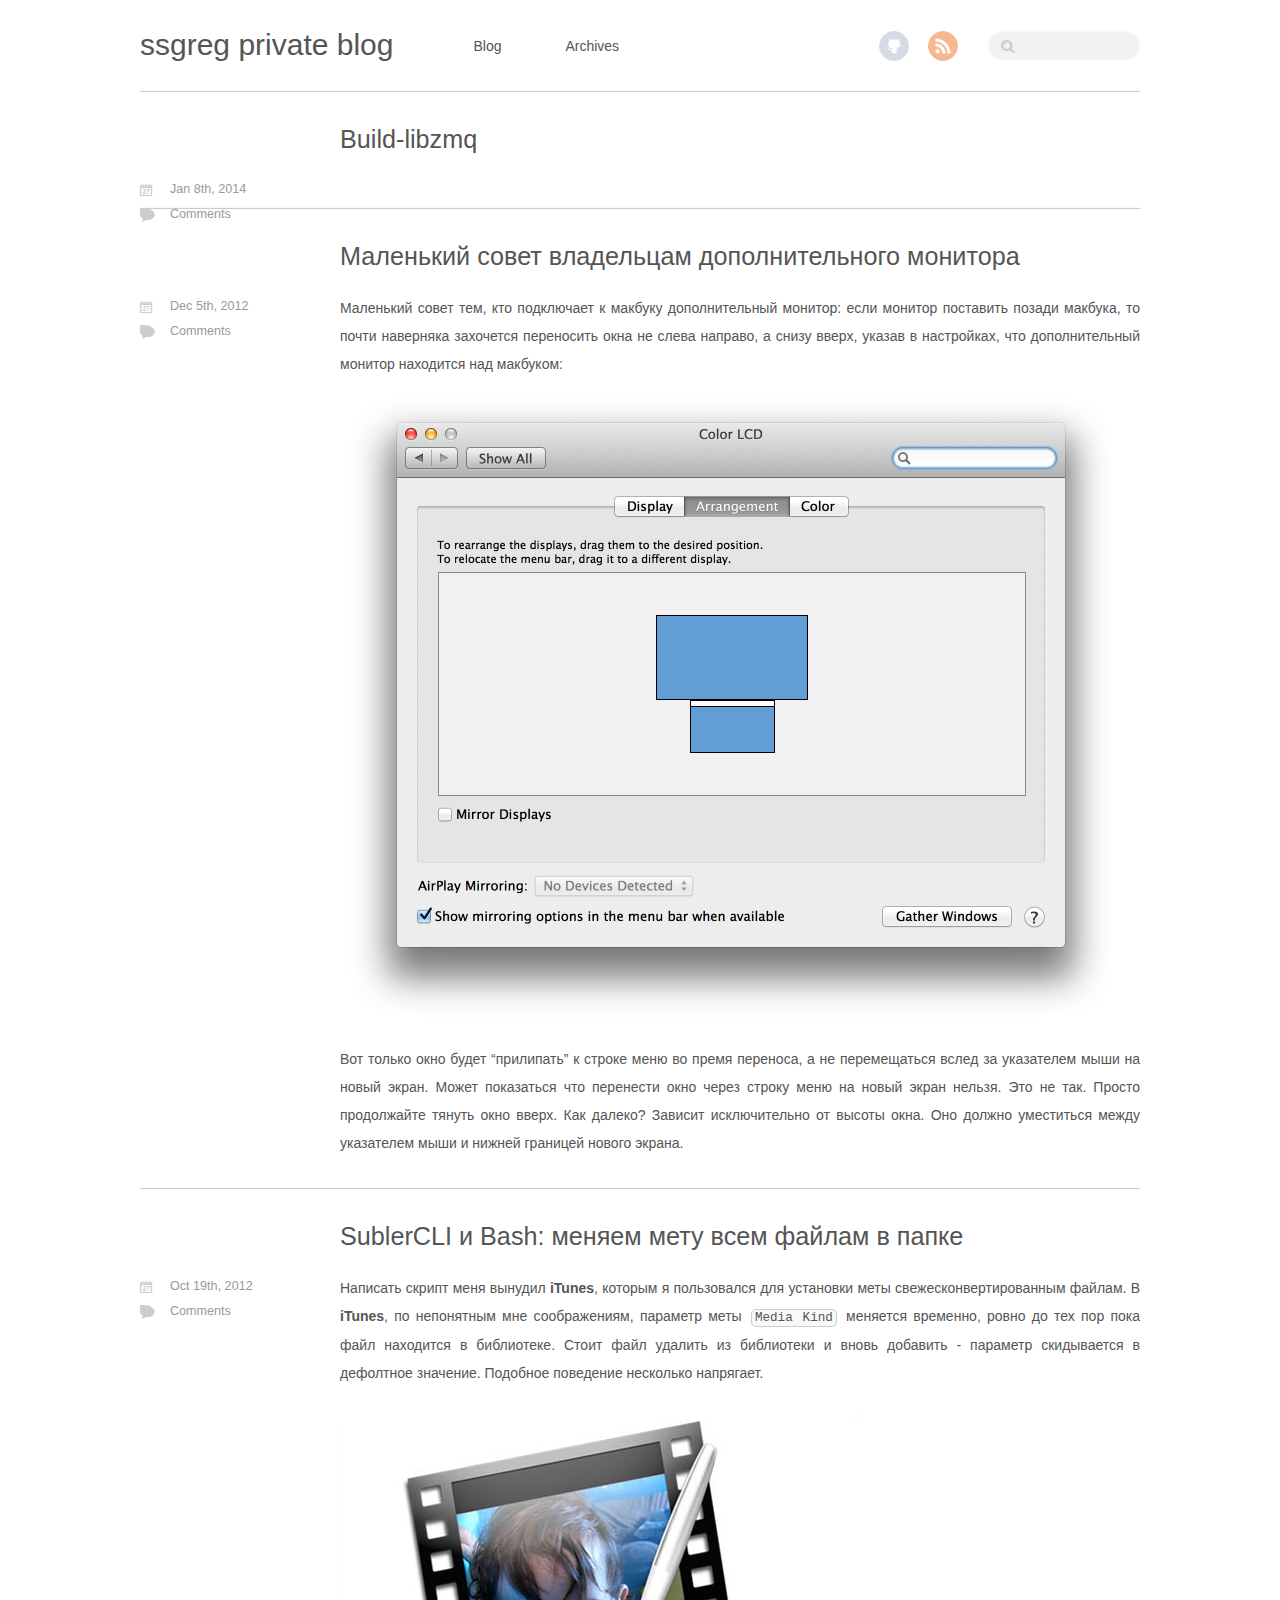
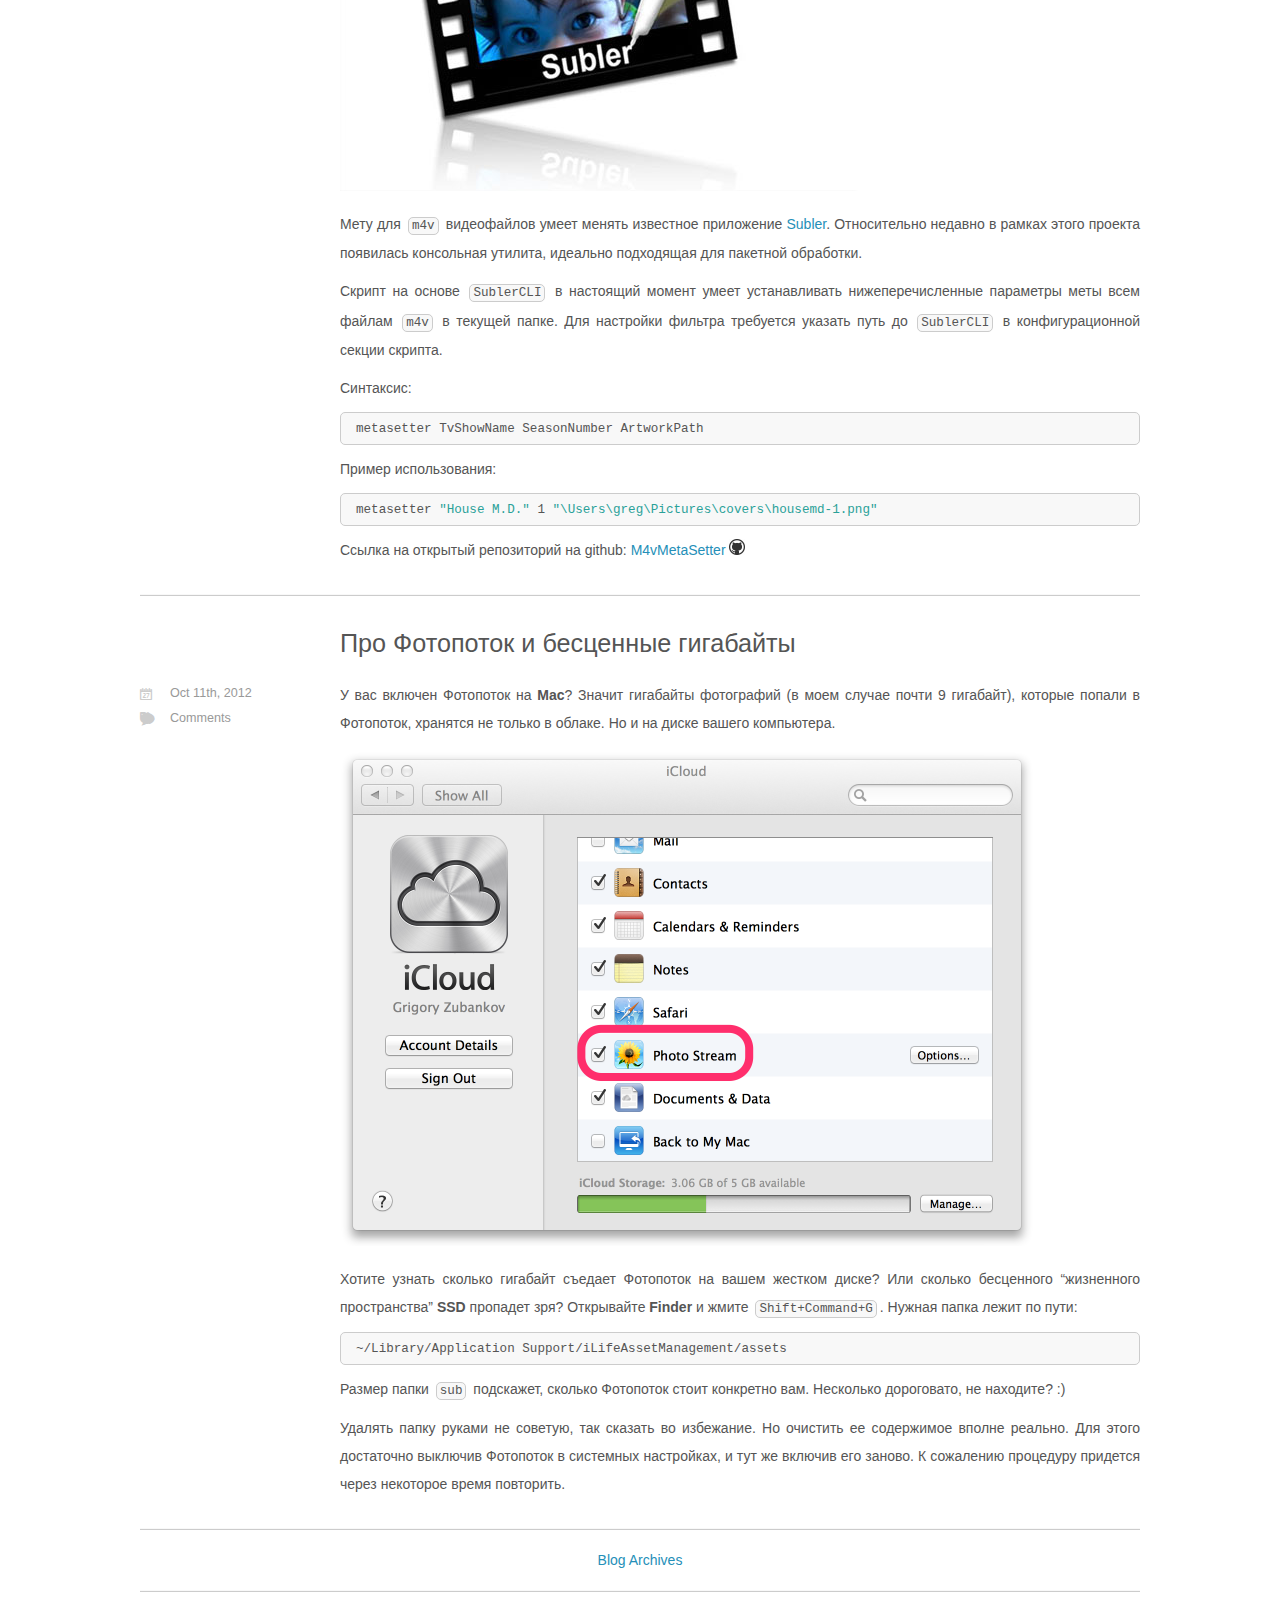
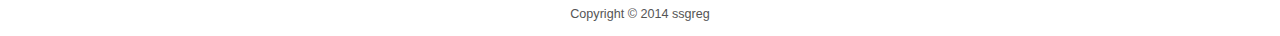
<file: index.html>
<!DOCTYPE HTML>
<html>
<head>
	<meta charset="utf-8">
	<title>ssgreg private blog</title>
	<meta name="author" content="ssgreg">

	
	<meta name="description" content=" Jan 8th, 2014 Comments ">
	
	<meta name="viewport" content="width=device-width, initial-scale=1, maximum-scale=1">

	<link href="/atom.xml" rel="alternate" title="ssgreg private blog" type="application/atom+xml">
	<link rel="canonical" href="">
	<link href="/favicon.png" rel="shortcut icon">
	<link href="/stylesheets/screen.css" media="screen, projection" rel="stylesheet" type="text/css">
	<!--[if lt IE 9]><script src="//html5shiv.googlecode.com/svn/trunk/html5.js"></script><![endif]-->
	<script src="//ajax.googleapis.com/ajax/libs/jquery/1.7.2/jquery.min.js"></script>
	
</head>

<body>
	<header id="header" class="inner"><h1><a href="/">ssgreg private blog</a></h1>
<nav id="main-nav"><ul class="main">
	<li><a href="/">Blog</a></li>
	<li><a href="/blog/archives">Archives</a></li>
</ul>
</nav>
<nav id="mobile-nav">
	<div class="alignleft menu">
		<a class="button">Menu</a>
		<div class="container"><ul class="main">
	<li><a href="/">Blog</a></li>
	<li><a href="/blog/archives">Archives</a></li>
</ul>
</div>
	</div>
	<div class="alignright search">
		<a class="button"></a>
		<div class="container">
			<form action="http://google.com/search" method="get">
				<input type="text" name="q" results="0">
				<input type="hidden" name="q" value="site:ssgreg.com">
			</form>
		</div>
	</div>
</nav>
<nav id="sub-nav" class="alignright">
	<div class="social">
		
		
		
		
		<a class="github" href="https://github.com/ssgreg" title="GitHub">GitHub</a>
		
		
		
		
		
		<a class="rss" href="/atom.xml" title="RSS">RSS</a>
		
	</div>
	<form class="search" action="http://google.com/search" method="get">
		<input class="alignright" type="text" name="q" results="0">
		<input type="hidden" name="q" value="site:ssgreg.com">
	</form>
</nav>

</header>
	
		
	
	<div id="content" class="inner">


    <article class="post">
	<h1 class="title"><a href="/blog/2014/01/08/build-libzmq/">Build-libzmq</a></h1>
	<div class="entry-content">
		

		
		
	</div>


<div class="meta">
	<div class="date">








  


<time datetime="2014-01-08T22:02:00+04:00" pubdate data-updated="true">Jan 8<span>th</span>, 2014</time></div>
	<div class="tags">

</div>
	
		<span class="comments"><a href="/blog/2014/01/08/build-libzmq//index.html#disqus_thread">Comments</a></span>
	
</div></article>


    <article class="post">
	<h1 class="title"><a href="/blog/2012/12/05/secondary-monitor-above-macbook-and-window-moving/">Маленький совет владельцам дополнительного монитора</a></h1>
	<div class="entry-content">
		<p>Маленький совет тем, кто подключает к макбуку дополнительный монитор: если  монитор поставить позади макбука, то почти наверняка захочется переносить окна не слева направо, а снизу вверх, указав в настройках, что дополнительный монитор находится над макбуком:</p>

<p><img src="/images/blog/display-arrangement-property.png" width="782" height="638"></p>

<p>Вот только окно будет &#8220;прилипать&#8221; к строке меню во премя переноса, а не перемещаться вслед за указателем мыши на новый экран. Может показаться что перенести окно через строку меню на новый экран нельзя. Это не так. Просто продолжайте тянуть окно вверх. Как далеко? Зависит исключительно от высоты окна. Оно должно уместиться между указателем мыши и нижней границей нового экрана.</p>

		
		
	</div>


<div class="meta">
	<div class="date">








  


<time datetime="2012-12-05T16:03:00+04:00" pubdate data-updated="true">Dec 5<span>th</span>, 2012</time></div>
	<div class="tags">

</div>
	
		<span class="comments"><a href="/blog/2012/12/05/secondary-monitor-above-macbook-and-window-moving//index.html#disqus_thread">Comments</a></span>
	
</div></article>


    <article class="post">
	<h1 class="title"><a href="/blog/2012/10/19/sublercli-i-bash-mieniaiem-mietu-vsiem-failam-v-papkie/">SublerCLI и Bash: меняем мету всем файлам в папке</a></h1>
	<div class="entry-content">
		<p>Написать скрипт меня вынудил <strong>iTunes</strong>, которым я пользовался для установки меты свежесконвертированным файлам. В <strong>iTunes</strong>, по непонятным мне соображениям, параметр меты <code>Media Kind</code> меняется временно, ровно до тех пор пока файл находится в библиотеке. Стоит файл удалить из библиотеки и вновь добавить - параметр скидывается в дефолтное значение. Подобное поведение несколько напрягает.</p>

<p><img src="/images/blog/subler-logo.jpg" width="543"></p>

<p>Мету для <code>m4v</code> видеофайлов умеет менять известное приложение <a href="http://code.google.com/p/subler/">Subler</a>. Относительно недавно в рамках этого проекта появилась конcольная утилита, идеально подходящая для пакетной обработки.</p>

<p>Скрипт на основе <code>SublerCLI</code> в настоящий момент умеет устанавливать нижеперечисленные параметры меты всем файлам <code>m4v</code> в текущей папке. Для настройки фильтра требуется указать путь до <code>SublerCLI</code> в конфигурационной секции скрипта.</p>

<p>Синтаксис:</p>

<figure class='code'> <div class="highlight"><table><tr><td class="gutter"</td><td class='code'><pre><code class='bash'><span class='line'>metasetter TvShowName SeasonNumber ArtworkPath
</span></code></pre></td></tr></table></div></figure>


<p>Пример использования:</p>

<figure class='code'> <div class="highlight"><table><tr><td class="gutter"</td><td class='code'><pre><code class='bash'><span class='line'>metasetter <span class="s2">&quot;House M.D.&quot;</span> 1 <span class="s2">&quot;\Users\greg\Pictures\covers\housemd-1.png&quot;</span>
</span></code></pre></td></tr></table></div></figure>


<p>Ссылка на открытый репозиторий на github: <a href="https://github.com/ssgreg/M4vMetaSetter">M4vMetaSetter</a> <img src="/images/blog/github-cat.png" width="16" height="16"></p>

		
		
	</div>


<div class="meta">
	<div class="date">








  


<time datetime="2012-10-19T10:24:00+04:00" pubdate data-updated="true">Oct 19<span>th</span>, 2012</time></div>
	<div class="tags">

</div>
	
		<span class="comments"><a href="/blog/2012/10/19/sublercli-i-bash-mieniaiem-mietu-vsiem-failam-v-papkie//index.html#disqus_thread">Comments</a></span>
	
</div></article>


    <article class="post">
	<h1 class="title"><a href="/blog/2012/10/11/pro-fotopotok-i-biestsiennyie-ghighibaity/">Про Фотопоток и бесценные гигабайты</a></h1>
	<div class="entry-content">
		<p>У вас включен Фотопоток на <strong>Mac</strong>? Значит гигабайты фотографий (в моем случае почти 9 гигабайт), которые попали в Фотопоток, хранятся не только в облаке. Но и на диске вашего компьютера.</p>

<p><img src="/images/blog/icloud-photostream-property.png" width="695" height="499"></p>

<p>Хотите узнать сколько гигабайт съедает Фотопоток на вашем жестком диске? Или сколько бесценного &#8220;жизненного пространства&#8221; <strong>SSD</strong> пропадет зря? Открывайте <strong>Finder</strong> и жмите <code>Shift+Command+G</code>.
Нужная папка лежит по пути:</p>

<figure class='code'> <div class="highlight"><table><tr><td class="gutter"</td><td class='code'><pre><code class='bash'><span class='line'>~/Library/Application Support/iLifeAssetManagement/assets
</span></code></pre></td></tr></table></div></figure>


<p>Размер папки <code>sub</code> подскажет, сколько Фотопоток стоит конкретно вам. Несколько дороговато, не находите? :)</p>

<p>Удалять папку руками не советую, так сказать во избежание. Но очистить ее содержимое вполне реально. Для этого достаточно выключив Фотопоток в системных настройках, и тут же включив его заново. К сожалению процедуру придется через некоторое время повторить.</p>

		
		
	</div>


<div class="meta">
	<div class="date">








  


<time datetime="2012-10-11T13:19:00+04:00" pubdate data-updated="true">Oct 11<span>th</span>, 2012</time></div>
	<div class="tags">

</div>
	
		<span class="comments"><a href="/blog/2012/10/11/pro-fotopotok-i-biestsiennyie-ghighibaity//index.html#disqus_thread">Comments</a></span>
	
</div></article>

<nav id="pagenavi">
    
    
    <div class="center"><a href="/blog/archives">Blog Archives</a></div>
</nav></div>
	<footer id="footer" class="inner">Copyright &copy; 2014

    ssgreg

</footer>
	<script src="/javascripts/slash.js"></script>
<script src="/javascripts/jquery.fancybox.pack.js"></script>
<script type="text/javascript">
(function($){
	$('.fancybox').fancybox();
})(jQuery);
</script> <!-- Delete or comment this line to disable Fancybox -->


<script type="text/javascript">
      var disqus_shortname = 'ssgreg';
      
        
        var disqus_script = 'count.js';
      
    (function () {
      var dsq = document.createElement('script'); dsq.type = 'text/javascript'; dsq.async = true;
      dsq.src = 'http://' + disqus_shortname + '.disqus.com/' + disqus_script;
      (document.getElementsByTagName('head')[0] || document.getElementsByTagName('body')[0]).appendChild(dsq);
    }());
</script>



	<script type="text/javascript">
		var _gaq = _gaq || [];
		_gaq.push(['_setAccount', 'UA-35502915-1']);
		_gaq.push(['_trackPageview']);

		(function() {
			var ga = document.createElement('script'); ga.type = 'text/javascript'; ga.async = true;
			ga.src = ('https:' == document.location.protocol ? 'https://ssl' : 'http://www') + '.google-analytics.com/ga.js';
			var s = document.getElementsByTagName('script')[0]; s.parentNode.insertBefore(ga, s);
		})();
	</script>



</body>
</html>
</file>
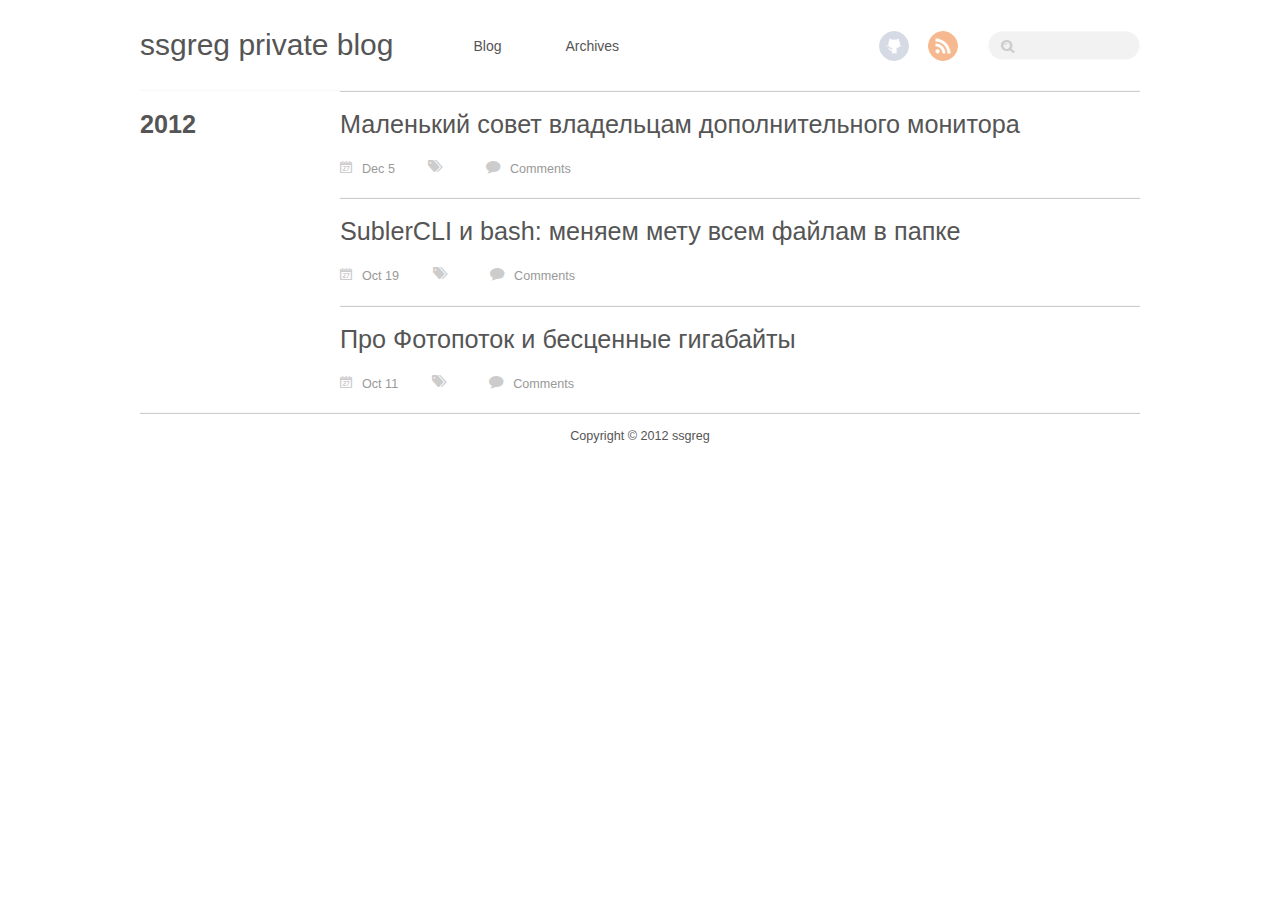
<file: blog/archives/index.html>
<!DOCTYPE HTML>
<html>
<head>
	<meta charset="utf-8">
	<title>Blog Archives - ssgreg private blog</title>
	<meta name="author" content="ssgreg">

	
	<meta name="description" content="2012 Маленький совет владельцам дополнительного монитора Dec 5 Comments SublerCLI и bash: меняем мету всем файлам в папке Oct 19 Comments Про &hellip;">
	
	<meta name="viewport" content="width=device-width, initial-scale=1, maximum-scale=1">

	<link href="/atom.xml" rel="alternate" title="ssgreg private blog" type="application/atom+xml">
	<link rel="canonical" href="">
	<link href="/favicon.png" rel="shortcut icon">
	<link href="/stylesheets/screen.css" media="screen, projection" rel="stylesheet" type="text/css">
	<!--[if lt IE 9]><script src="//html5shiv.googlecode.com/svn/trunk/html5.js"></script><![endif]-->
	<script src="//ajax.googleapis.com/ajax/libs/jquery/1.7.2/jquery.min.js"></script>
	
</head>

<body>
	<header id="header" class="inner"><h1><a href="/">ssgreg private blog</a></h1>
<nav id="main-nav"><ul class="main">
	<li><a href="/">Blog</a></li>
	<li><a href="/blog/archives">Archives</a></li>
</ul>
</nav>
<nav id="mobile-nav">
	<div class="alignleft menu">
		<a class="button">Menu</a>
		<div class="container"><ul class="main">
	<li><a href="/">Blog</a></li>
	<li><a href="/blog/archives">Archives</a></li>
</ul>
</div>
	</div>
	<div class="alignright search">
		<a class="button"></a>
		<div class="container">
			<form action="http://google.com/search" method="get">
				<input type="text" name="q" results="0">
				<input type="hidden" name="q" value="site:ssgreg.com">
			</form>
		</div>
	</div>
</nav>
<nav id="sub-nav" class="alignright">
	<div class="social">
		
		
		
		
		<a class="github" href="https://github.com/ssgreg" title="GitHub">GitHub</a>
		
		
		
		
		
		<a class="rss" href="/atom.xml" title="RSS">RSS</a>
		
	</div>
	<form class="search" action="http://google.com/search" method="get">
		<input class="alignright" type="text" name="q" results="0">
		<input type="hidden" name="q" value="site:ssgreg.com">
	</form>
</nav>

</header>
	
		
	
	<div id="content" class="inner">
	


	
	
	<section class="archives"><h1 class="year">2012</h1>

<article>
	<h1 class="title"><a href="/blog/2012/12/05/secondary-monitor-above-macbook-and-window-moving/">Маленький совет владельцам дополнительного монитора</a></h1>
	<div class="meta">
		<span class="date">Dec  5</span>
		<span class="tags">

</span>
	    
	    <span class="comments"><a href="/blog/2012/12/05/secondary-monitor-above-macbook-and-window-moving/#disqus_thread">Comments</a></span>
	    
	</div>
</article>

	


<article>
	<h1 class="title"><a href="/blog/2012/10/19/sublercli-i-bash-mieniaiem-mietu-vsiem-failam-v-papkie/">SublerCLI и bash: меняем мету всем файлам в папке</a></h1>
	<div class="meta">
		<span class="date">Oct 19</span>
		<span class="tags">

</span>
	    
	    <span class="comments"><a href="/blog/2012/10/19/sublercli-i-bash-mieniaiem-mietu-vsiem-failam-v-papkie/#disqus_thread">Comments</a></span>
	    
	</div>
</article>

	


<article>
	<h1 class="title"><a href="/blog/2012/10/11/pro-fotopotok-i-biestsiennyie-ghighibaity/">Про Фотопоток и бесценные гигабайты</a></h1>
	<div class="meta">
		<span class="date">Oct 11</span>
		<span class="tags">

</span>
	    
	    <span class="comments"><a href="/blog/2012/10/11/pro-fotopotok-i-biestsiennyie-ghighibaity/#disqus_thread">Comments</a></span>
	    
	</div>
</article>
</div>
	<footer id="footer" class="inner">Copyright &copy; 2012

    ssgreg

</footer>
	<script src="/javascripts/slash.js"></script>
<script src="/javascripts/jquery.fancybox.pack.js"></script>
<script type="text/javascript">
(function($){
	$('.fancybox').fancybox();
})(jQuery);
</script> <!-- Delete or comment this line to disable Fancybox -->


<script type="text/javascript">
      var disqus_shortname = 'ssgreg';
      
        
        var disqus_script = 'count.js';
      
    (function () {
      var dsq = document.createElement('script'); dsq.type = 'text/javascript'; dsq.async = true;
      dsq.src = 'http://' + disqus_shortname + '.disqus.com/' + disqus_script;
      (document.getElementsByTagName('head')[0] || document.getElementsByTagName('body')[0]).appendChild(dsq);
    }());
</script>



	<script type="text/javascript">
		var _gaq = _gaq || [];
		_gaq.push(['_setAccount', 'UA-35502915-1']);
		_gaq.push(['_trackPageview']);

		(function() {
			var ga = document.createElement('script'); ga.type = 'text/javascript'; ga.async = true;
			ga.src = ('https:' == document.location.protocol ? 'https://ssl' : 'http://www') + '.google-analytics.com/ga.js';
			var s = document.getElementsByTagName('script')[0]; s.parentNode.insertBefore(ga, s);
		})();
	</script>



</body>
</html>
</file>
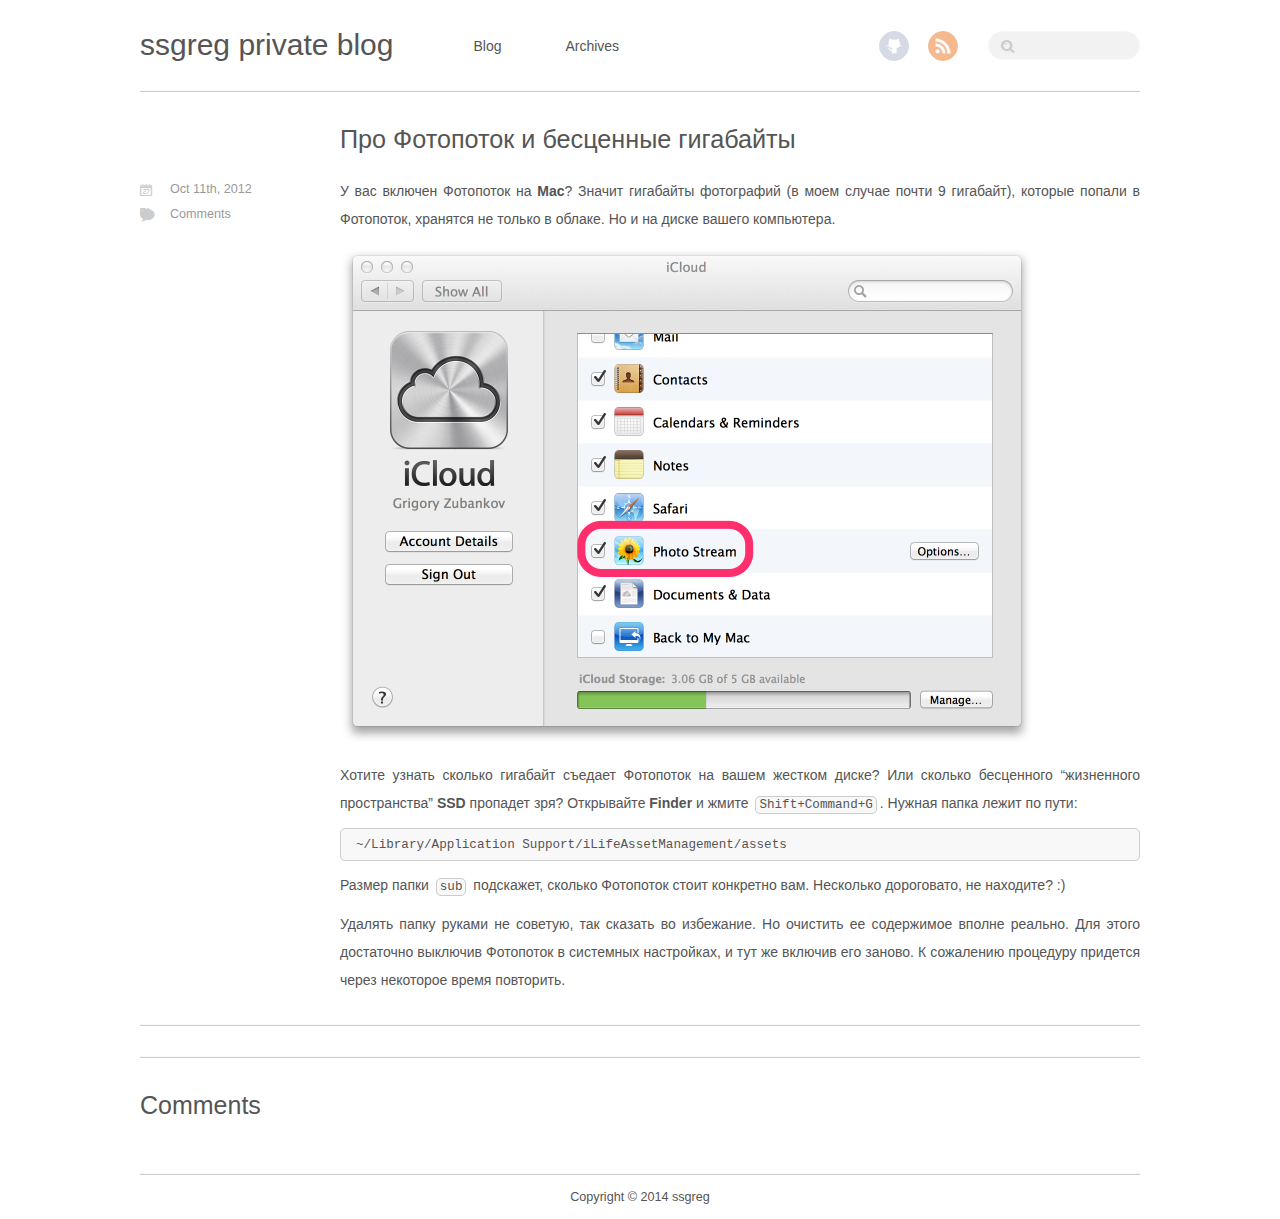
<file: blog/2012/10/11/pro-fotopotok-i-biestsiennyie-ghighibaity/index.html>
<!DOCTYPE HTML>
<html>
<head>
	<meta charset="utf-8">
	<title>Про Фотопоток и бесценные гигабайты - ssgreg private blog</title>
	<meta name="author" content="ssgreg">

	
	<meta name="description" content="У вас включен Фотопоток на Mac? Значит гигабайты фотографий (в моем случае почти 9 гигабайт), которые попали в Фотопоток, хранятся не только в облаке &hellip;">
	
	<meta name="viewport" content="width=device-width, initial-scale=1, maximum-scale=1">

	<link href="/atom.xml" rel="alternate" title="ssgreg private blog" type="application/atom+xml">
	<link rel="canonical" href="">
	<link href="/favicon.png" rel="shortcut icon">
	<link href="/stylesheets/screen.css" media="screen, projection" rel="stylesheet" type="text/css">
	<!--[if lt IE 9]><script src="//html5shiv.googlecode.com/svn/trunk/html5.js"></script><![endif]-->
	<script src="//ajax.googleapis.com/ajax/libs/jquery/1.7.2/jquery.min.js"></script>
	
</head>

<body>
	<header id="header" class="inner"><h1><a href="/">ssgreg private blog</a></h1>
<nav id="main-nav"><ul class="main">
	<li><a href="/">Blog</a></li>
	<li><a href="/blog/archives">Archives</a></li>
</ul>
</nav>
<nav id="mobile-nav">
	<div class="alignleft menu">
		<a class="button">Menu</a>
		<div class="container"><ul class="main">
	<li><a href="/">Blog</a></li>
	<li><a href="/blog/archives">Archives</a></li>
</ul>
</div>
	</div>
	<div class="alignright search">
		<a class="button"></a>
		<div class="container">
			<form action="http://google.com/search" method="get">
				<input type="text" name="q" results="0">
				<input type="hidden" name="q" value="site:ssgreg.com">
			</form>
		</div>
	</div>
</nav>
<nav id="sub-nav" class="alignright">
	<div class="social">
		
		
		
		
		<a class="github" href="https://github.com/ssgreg" title="GitHub">GitHub</a>
		
		
		
		
		
		<a class="rss" href="/atom.xml" title="RSS">RSS</a>
		
	</div>
	<form class="search" action="http://google.com/search" method="get">
		<input class="alignright" type="text" name="q" results="0">
		<input type="hidden" name="q" value="site:ssgreg.com">
	</form>
</nav>

</header>
	
		
	
	<div id="content" class="inner"><article class="post">
	<h1 class="title">Про Фотопоток и бесценные гигабайты</h1>
	<div class="entry-content"><p>У вас включен Фотопоток на <strong>Mac</strong>? Значит гигабайты фотографий (в моем случае почти 9 гигабайт), которые попали в Фотопоток, хранятся не только в облаке. Но и на диске вашего компьютера.</p>

<p><img src="/images/blog/icloud-photostream-property.png" width="695" height="499"></p>

<p>Хотите узнать сколько гигабайт съедает Фотопоток на вашем жестком диске? Или сколько бесценного &#8220;жизненного пространства&#8221; <strong>SSD</strong> пропадет зря? Открывайте <strong>Finder</strong> и жмите <code>Shift+Command+G</code>.
Нужная папка лежит по пути:</p>

<figure class='code'> <div class="highlight"><table><tr><td class="gutter"</td><td class='code'><pre><code class='bash'><span class='line'>~/Library/Application Support/iLifeAssetManagement/assets
</span></code></pre></td></tr></table></div></figure>


<p>Размер папки <code>sub</code> подскажет, сколько Фотопоток стоит конкретно вам. Несколько дороговато, не находите? :)</p>

<p>Удалять папку руками не советую, так сказать во избежание. Но очистить ее содержимое вполне реально. Для этого достаточно выключив Фотопоток в системных настройках, и тут же включив его заново. К сожалению процедуру придется через некоторое время повторить.</p>
</div>


<div class="meta">
	<div class="date">








  


<time datetime="2012-10-11T13:19:00+04:00" pubdate data-updated="true">Oct 11<span>th</span>, 2012</time></div>
	<div class="tags">

</div>
	
		<span class="comments"><a href="/blog/2012/10/11/pro-fotopotok-i-biestsiennyie-ghighibaity/#disqus_thread">Comments</a></span>
	
</div></article>

	<div class="share">
	<div class="addthis_toolbox addthis_default_style ">
	
	<a class="addthis_button_facebook_like" fb:like:layout="button_count"></a>
	
	
	<a class="addthis_button_tweet"></a>
	
	
	<a class="addthis_counter addthis_pill_style"></a>
	</div>
  <script type="text/javascript" src="http://s7.addthis.com/js/250/addthis_widget.js#pubid="></script>
</div>



<section id="comment">
    <h1 class="title">Comments</h1>
    <div id="disqus_thread" aria-live="polite"><noscript>Please enable JavaScript to view the <a href="http://disqus.com/?ref_noscript">comments powered by Disqus.</a></noscript>
</div>
</section>
</div>
	<footer id="footer" class="inner">Copyright &copy; 2014

    ssgreg

</footer>
	<script src="/javascripts/slash.js"></script>
<script src="/javascripts/jquery.fancybox.pack.js"></script>
<script type="text/javascript">
(function($){
	$('.fancybox').fancybox();
})(jQuery);
</script> <!-- Delete or comment this line to disable Fancybox -->


<script type="text/javascript">
      var disqus_shortname = 'ssgreg';
      
        
        // var disqus_developer = 1;
        var disqus_identifier = 'http://ssgreg.com/blog/2012/10/11/pro-fotopotok-i-biestsiennyie-ghighibaity/';
        var disqus_url = 'http://ssgreg.com/blog/2012/10/11/pro-fotopotok-i-biestsiennyie-ghighibaity/';
        var disqus_script = 'embed.js';
      
    (function () {
      var dsq = document.createElement('script'); dsq.type = 'text/javascript'; dsq.async = true;
      dsq.src = 'http://' + disqus_shortname + '.disqus.com/' + disqus_script;
      (document.getElementsByTagName('head')[0] || document.getElementsByTagName('body')[0]).appendChild(dsq);
    }());
</script>



	<script type="text/javascript">
		var _gaq = _gaq || [];
		_gaq.push(['_setAccount', 'UA-35502915-1']);
		_gaq.push(['_trackPageview']);

		(function() {
			var ga = document.createElement('script'); ga.type = 'text/javascript'; ga.async = true;
			ga.src = ('https:' == document.location.protocol ? 'https://ssl' : 'http://www') + '.google-analytics.com/ga.js';
			var s = document.getElementsByTagName('script')[0]; s.parentNode.insertBefore(ga, s);
		})();
	</script>



</body>
</html>
</file>
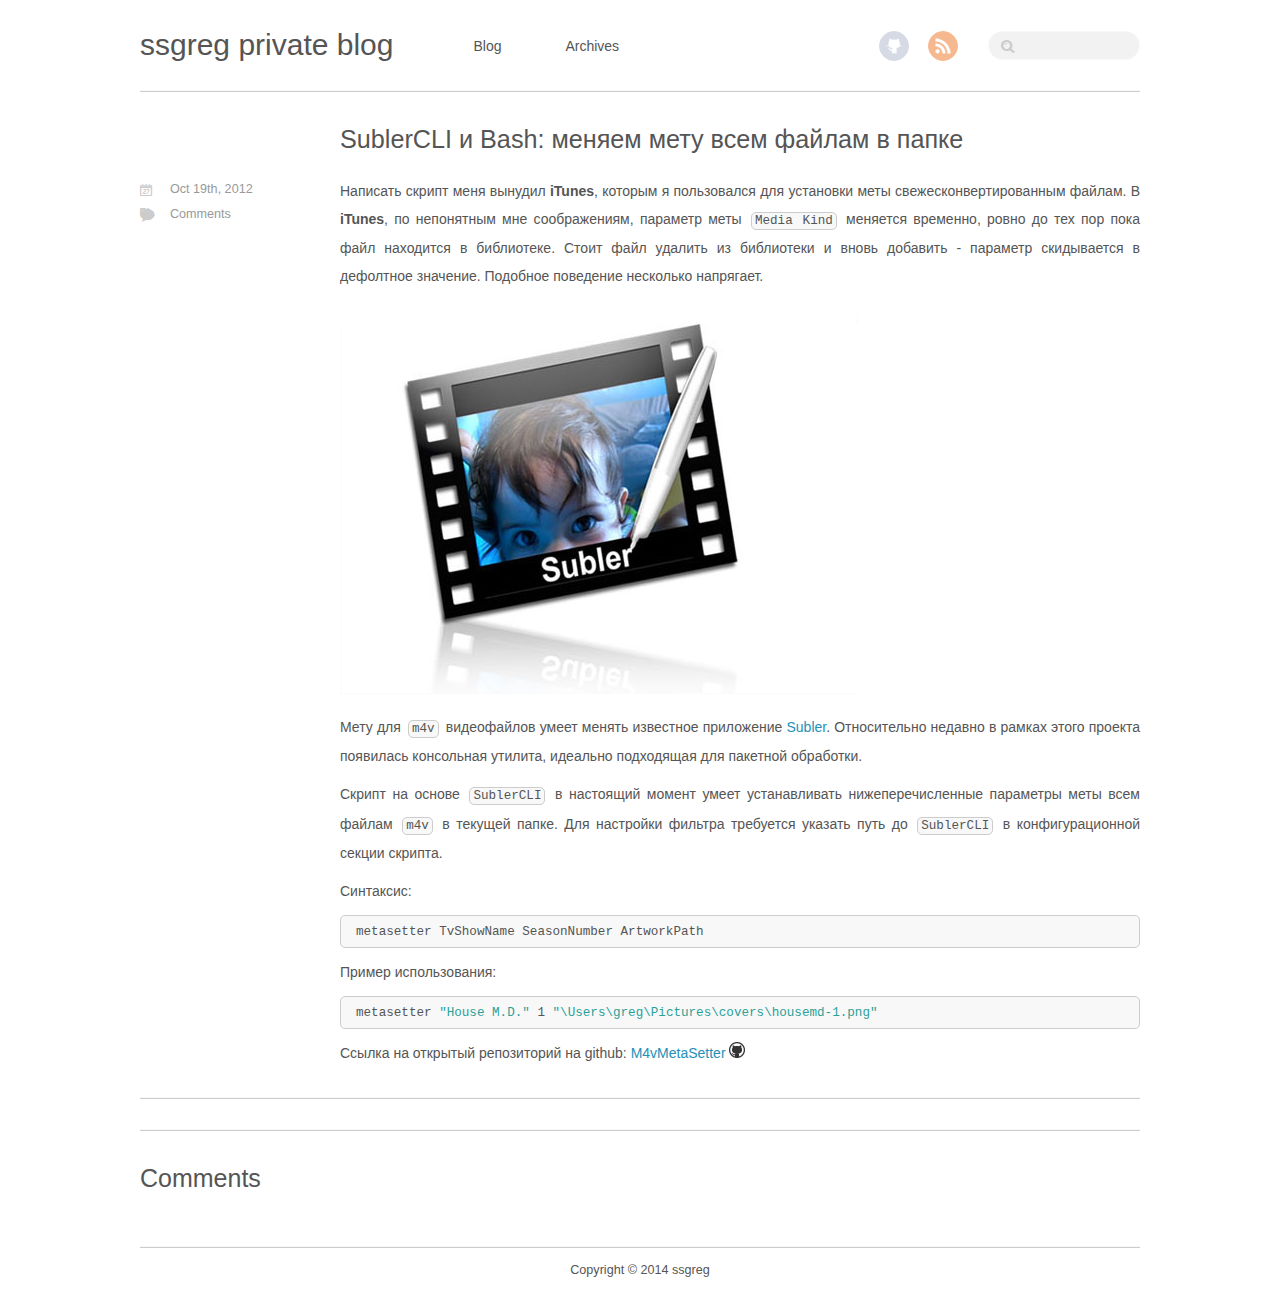
<file: blog/2012/10/19/sublercli-i-bash-mieniaiem-mietu-vsiem-failam-v-papkie/index.html>
<!DOCTYPE HTML>
<html>
<head>
	<meta charset="utf-8">
	<title>SublerCLI и bash: меняем мету всем файлам в папке - ssgreg private blog</title>
	<meta name="author" content="ssgreg">

	
	<meta name="description" content="Написать скрипт меня вынудил iTunes, которым я пользовался для установки меты свежесконвертированным файлам. В iTunes, по непонятным мне соображениям &hellip;">
	
	<meta name="viewport" content="width=device-width, initial-scale=1, maximum-scale=1">

	<link href="/atom.xml" rel="alternate" title="ssgreg private blog" type="application/atom+xml">
	<link rel="canonical" href="">
	<link href="/favicon.png" rel="shortcut icon">
	<link href="/stylesheets/screen.css" media="screen, projection" rel="stylesheet" type="text/css">
	<!--[if lt IE 9]><script src="//html5shiv.googlecode.com/svn/trunk/html5.js"></script><![endif]-->
	<script src="//ajax.googleapis.com/ajax/libs/jquery/1.7.2/jquery.min.js"></script>
	
</head>

<body>
	<header id="header" class="inner"><h1><a href="/">ssgreg private blog</a></h1>
<nav id="main-nav"><ul class="main">
	<li><a href="/">Blog</a></li>
	<li><a href="/blog/archives">Archives</a></li>
</ul>
</nav>
<nav id="mobile-nav">
	<div class="alignleft menu">
		<a class="button">Menu</a>
		<div class="container"><ul class="main">
	<li><a href="/">Blog</a></li>
	<li><a href="/blog/archives">Archives</a></li>
</ul>
</div>
	</div>
	<div class="alignright search">
		<a class="button"></a>
		<div class="container">
			<form action="http://google.com/search" method="get">
				<input type="text" name="q" results="0">
				<input type="hidden" name="q" value="site:ssgreg.com">
			</form>
		</div>
	</div>
</nav>
<nav id="sub-nav" class="alignright">
	<div class="social">
		
		
		
		
		<a class="github" href="https://github.com/ssgreg" title="GitHub">GitHub</a>
		
		
		
		
		
		<a class="rss" href="/atom.xml" title="RSS">RSS</a>
		
	</div>
	<form class="search" action="http://google.com/search" method="get">
		<input class="alignright" type="text" name="q" results="0">
		<input type="hidden" name="q" value="site:ssgreg.com">
	</form>
</nav>

</header>
	
		
	
	<div id="content" class="inner"><article class="post">
	<h1 class="title">SublerCLI и Bash: меняем мету всем файлам в папке</h1>
	<div class="entry-content"><p>Написать скрипт меня вынудил <strong>iTunes</strong>, которым я пользовался для установки меты свежесконвертированным файлам. В <strong>iTunes</strong>, по непонятным мне соображениям, параметр меты <code>Media Kind</code> меняется временно, ровно до тех пор пока файл находится в библиотеке. Стоит файл удалить из библиотеки и вновь добавить - параметр скидывается в дефолтное значение. Подобное поведение несколько напрягает.</p>

<p><img src="/images/blog/subler-logo.jpg" width="543"></p>

<p>Мету для <code>m4v</code> видеофайлов умеет менять известное приложение <a href="http://code.google.com/p/subler/">Subler</a>. Относительно недавно в рамках этого проекта появилась конcольная утилита, идеально подходящая для пакетной обработки.</p>

<p>Скрипт на основе <code>SublerCLI</code> в настоящий момент умеет устанавливать нижеперечисленные параметры меты всем файлам <code>m4v</code> в текущей папке. Для настройки фильтра требуется указать путь до <code>SublerCLI</code> в конфигурационной секции скрипта.</p>

<p>Синтаксис:</p>

<figure class='code'> <div class="highlight"><table><tr><td class="gutter"</td><td class='code'><pre><code class='bash'><span class='line'>metasetter TvShowName SeasonNumber ArtworkPath
</span></code></pre></td></tr></table></div></figure>


<p>Пример использования:</p>

<figure class='code'> <div class="highlight"><table><tr><td class="gutter"</td><td class='code'><pre><code class='bash'><span class='line'>metasetter <span class="s2">&quot;House M.D.&quot;</span> 1 <span class="s2">&quot;\Users\greg\Pictures\covers\housemd-1.png&quot;</span>
</span></code></pre></td></tr></table></div></figure>


<p>Ссылка на открытый репозиторий на github: <a href="https://github.com/ssgreg/M4vMetaSetter">M4vMetaSetter</a> <img src="/images/blog/github-cat.png" width="16" height="16"></p>
</div>


<div class="meta">
	<div class="date">








  


<time datetime="2012-10-19T10:24:00+04:00" pubdate data-updated="true">Oct 19<span>th</span>, 2012</time></div>
	<div class="tags">

</div>
	
		<span class="comments"><a href="/blog/2012/10/19/sublercli-i-bash-mieniaiem-mietu-vsiem-failam-v-papkie/#disqus_thread">Comments</a></span>
	
</div></article>

	<div class="share">
	<div class="addthis_toolbox addthis_default_style ">
	
	<a class="addthis_button_facebook_like" fb:like:layout="button_count"></a>
	
	
	<a class="addthis_button_tweet"></a>
	
	
	<a class="addthis_counter addthis_pill_style"></a>
	</div>
  <script type="text/javascript" src="http://s7.addthis.com/js/250/addthis_widget.js#pubid="></script>
</div>



<section id="comment">
    <h1 class="title">Comments</h1>
    <div id="disqus_thread" aria-live="polite"><noscript>Please enable JavaScript to view the <a href="http://disqus.com/?ref_noscript">comments powered by Disqus.</a></noscript>
</div>
</section>
</div>
	<footer id="footer" class="inner">Copyright &copy; 2014

    ssgreg

</footer>
	<script src="/javascripts/slash.js"></script>
<script src="/javascripts/jquery.fancybox.pack.js"></script>
<script type="text/javascript">
(function($){
	$('.fancybox').fancybox();
})(jQuery);
</script> <!-- Delete or comment this line to disable Fancybox -->


<script type="text/javascript">
      var disqus_shortname = 'ssgreg';
      
        
        // var disqus_developer = 1;
        var disqus_identifier = 'http://ssgreg.com/blog/2012/10/19/sublercli-i-bash-mieniaiem-mietu-vsiem-failam-v-papkie/';
        var disqus_url = 'http://ssgreg.com/blog/2012/10/19/sublercli-i-bash-mieniaiem-mietu-vsiem-failam-v-papkie/';
        var disqus_script = 'embed.js';
      
    (function () {
      var dsq = document.createElement('script'); dsq.type = 'text/javascript'; dsq.async = true;
      dsq.src = 'http://' + disqus_shortname + '.disqus.com/' + disqus_script;
      (document.getElementsByTagName('head')[0] || document.getElementsByTagName('body')[0]).appendChild(dsq);
    }());
</script>



	<script type="text/javascript">
		var _gaq = _gaq || [];
		_gaq.push(['_setAccount', 'UA-35502915-1']);
		_gaq.push(['_trackPageview']);

		(function() {
			var ga = document.createElement('script'); ga.type = 'text/javascript'; ga.async = true;
			ga.src = ('https:' == document.location.protocol ? 'https://ssl' : 'http://www') + '.google-analytics.com/ga.js';
			var s = document.getElementsByTagName('script')[0]; s.parentNode.insertBefore(ga, s);
		})();
	</script>



</body>
</html>
</file>
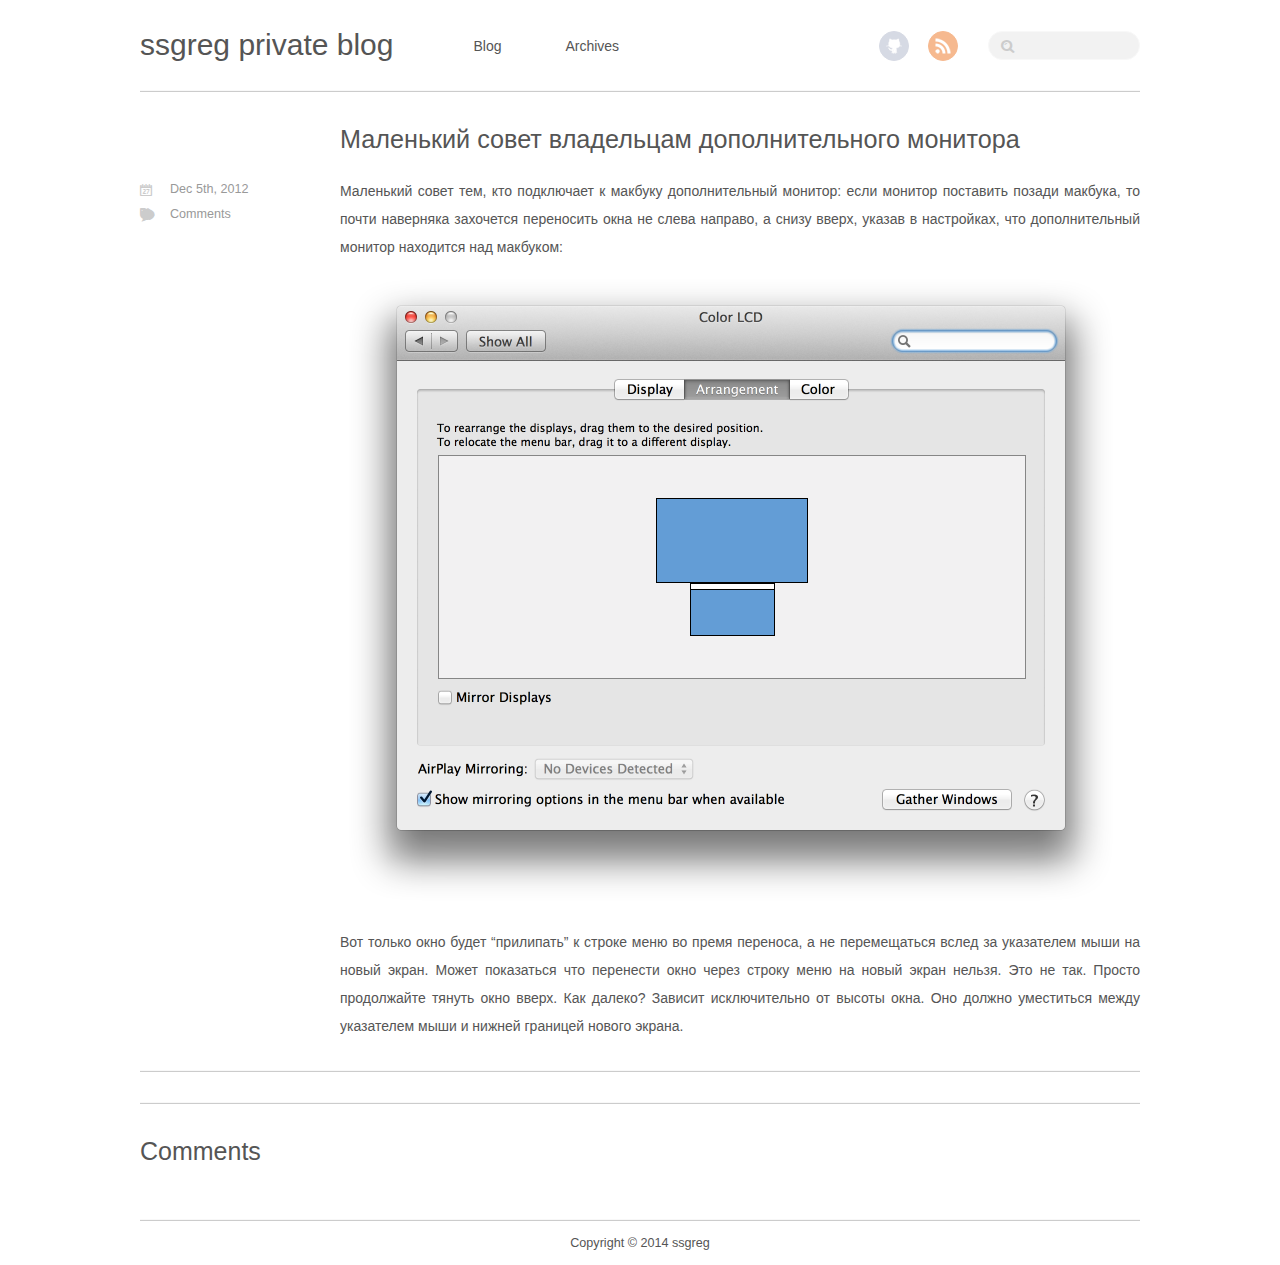
<file: blog/2012/12/05/secondary-monitor-above-macbook-and-window-moving/index.html>
<!DOCTYPE HTML>
<html>
<head>
	<meta charset="utf-8">
	<title>Маленький совет владельцам дополнительного монитора - ssgreg private blog</title>
	<meta name="author" content="ssgreg">

	
	<meta name="description" content="Маленький совет тем, кто подключает к макбуку дополнительный монитор: если монитор поставить позади макбука, то почти наверняка захочется переносить &hellip;">
	
	<meta name="viewport" content="width=device-width, initial-scale=1, maximum-scale=1">

	<link href="/atom.xml" rel="alternate" title="ssgreg private blog" type="application/atom+xml">
	<link rel="canonical" href="">
	<link href="/favicon.png" rel="shortcut icon">
	<link href="/stylesheets/screen.css" media="screen, projection" rel="stylesheet" type="text/css">
	<!--[if lt IE 9]><script src="//html5shiv.googlecode.com/svn/trunk/html5.js"></script><![endif]-->
	<script src="//ajax.googleapis.com/ajax/libs/jquery/1.7.2/jquery.min.js"></script>
	
</head>

<body>
	<header id="header" class="inner"><h1><a href="/">ssgreg private blog</a></h1>
<nav id="main-nav"><ul class="main">
	<li><a href="/">Blog</a></li>
	<li><a href="/blog/archives">Archives</a></li>
</ul>
</nav>
<nav id="mobile-nav">
	<div class="alignleft menu">
		<a class="button">Menu</a>
		<div class="container"><ul class="main">
	<li><a href="/">Blog</a></li>
	<li><a href="/blog/archives">Archives</a></li>
</ul>
</div>
	</div>
	<div class="alignright search">
		<a class="button"></a>
		<div class="container">
			<form action="http://google.com/search" method="get">
				<input type="text" name="q" results="0">
				<input type="hidden" name="q" value="site:ssgreg.com">
			</form>
		</div>
	</div>
</nav>
<nav id="sub-nav" class="alignright">
	<div class="social">
		
		
		
		
		<a class="github" href="https://github.com/ssgreg" title="GitHub">GitHub</a>
		
		
		
		
		
		<a class="rss" href="/atom.xml" title="RSS">RSS</a>
		
	</div>
	<form class="search" action="http://google.com/search" method="get">
		<input class="alignright" type="text" name="q" results="0">
		<input type="hidden" name="q" value="site:ssgreg.com">
	</form>
</nav>

</header>
	
		
	
	<div id="content" class="inner"><article class="post">
	<h1 class="title">Маленький совет владельцам дополнительного монитора</h1>
	<div class="entry-content"><p>Маленький совет тем, кто подключает к макбуку дополнительный монитор: если  монитор поставить позади макбука, то почти наверняка захочется переносить окна не слева направо, а снизу вверх, указав в настройках, что дополнительный монитор находится над макбуком:</p>

<p><img src="/images/blog/display-arrangement-property.png" width="782" height="638"></p>

<p>Вот только окно будет &#8220;прилипать&#8221; к строке меню во премя переноса, а не перемещаться вслед за указателем мыши на новый экран. Может показаться что перенести окно через строку меню на новый экран нельзя. Это не так. Просто продолжайте тянуть окно вверх. Как далеко? Зависит исключительно от высоты окна. Оно должно уместиться между указателем мыши и нижней границей нового экрана.</p>
</div>


<div class="meta">
	<div class="date">








  


<time datetime="2012-12-05T16:03:00+04:00" pubdate data-updated="true">Dec 5<span>th</span>, 2012</time></div>
	<div class="tags">

</div>
	
		<span class="comments"><a href="/blog/2012/12/05/secondary-monitor-above-macbook-and-window-moving/#disqus_thread">Comments</a></span>
	
</div></article>

	<div class="share">
	<div class="addthis_toolbox addthis_default_style ">
	
	<a class="addthis_button_facebook_like" fb:like:layout="button_count"></a>
	
	
	<a class="addthis_button_tweet"></a>
	
	
	<a class="addthis_counter addthis_pill_style"></a>
	</div>
  <script type="text/javascript" src="http://s7.addthis.com/js/250/addthis_widget.js#pubid="></script>
</div>



<section id="comment">
    <h1 class="title">Comments</h1>
    <div id="disqus_thread" aria-live="polite"><noscript>Please enable JavaScript to view the <a href="http://disqus.com/?ref_noscript">comments powered by Disqus.</a></noscript>
</div>
</section>
</div>
	<footer id="footer" class="inner">Copyright &copy; 2014

    ssgreg

</footer>
	<script src="/javascripts/slash.js"></script>
<script src="/javascripts/jquery.fancybox.pack.js"></script>
<script type="text/javascript">
(function($){
	$('.fancybox').fancybox();
})(jQuery);
</script> <!-- Delete or comment this line to disable Fancybox -->


<script type="text/javascript">
      var disqus_shortname = 'ssgreg';
      
        
        // var disqus_developer = 1;
        var disqus_identifier = 'http://ssgreg.com/blog/2012/12/05/secondary-monitor-above-macbook-and-window-moving/';
        var disqus_url = 'http://ssgreg.com/blog/2012/12/05/secondary-monitor-above-macbook-and-window-moving/';
        var disqus_script = 'embed.js';
      
    (function () {
      var dsq = document.createElement('script'); dsq.type = 'text/javascript'; dsq.async = true;
      dsq.src = 'http://' + disqus_shortname + '.disqus.com/' + disqus_script;
      (document.getElementsByTagName('head')[0] || document.getElementsByTagName('body')[0]).appendChild(dsq);
    }());
</script>



	<script type="text/javascript">
		var _gaq = _gaq || [];
		_gaq.push(['_setAccount', 'UA-35502915-1']);
		_gaq.push(['_trackPageview']);

		(function() {
			var ga = document.createElement('script'); ga.type = 'text/javascript'; ga.async = true;
			ga.src = ('https:' == document.location.protocol ? 'https://ssl' : 'http://www') + '.google-analytics.com/ga.js';
			var s = document.getElementsByTagName('script')[0]; s.parentNode.insertBefore(ga, s);
		})();
	</script>



</body>
</html>
</file>
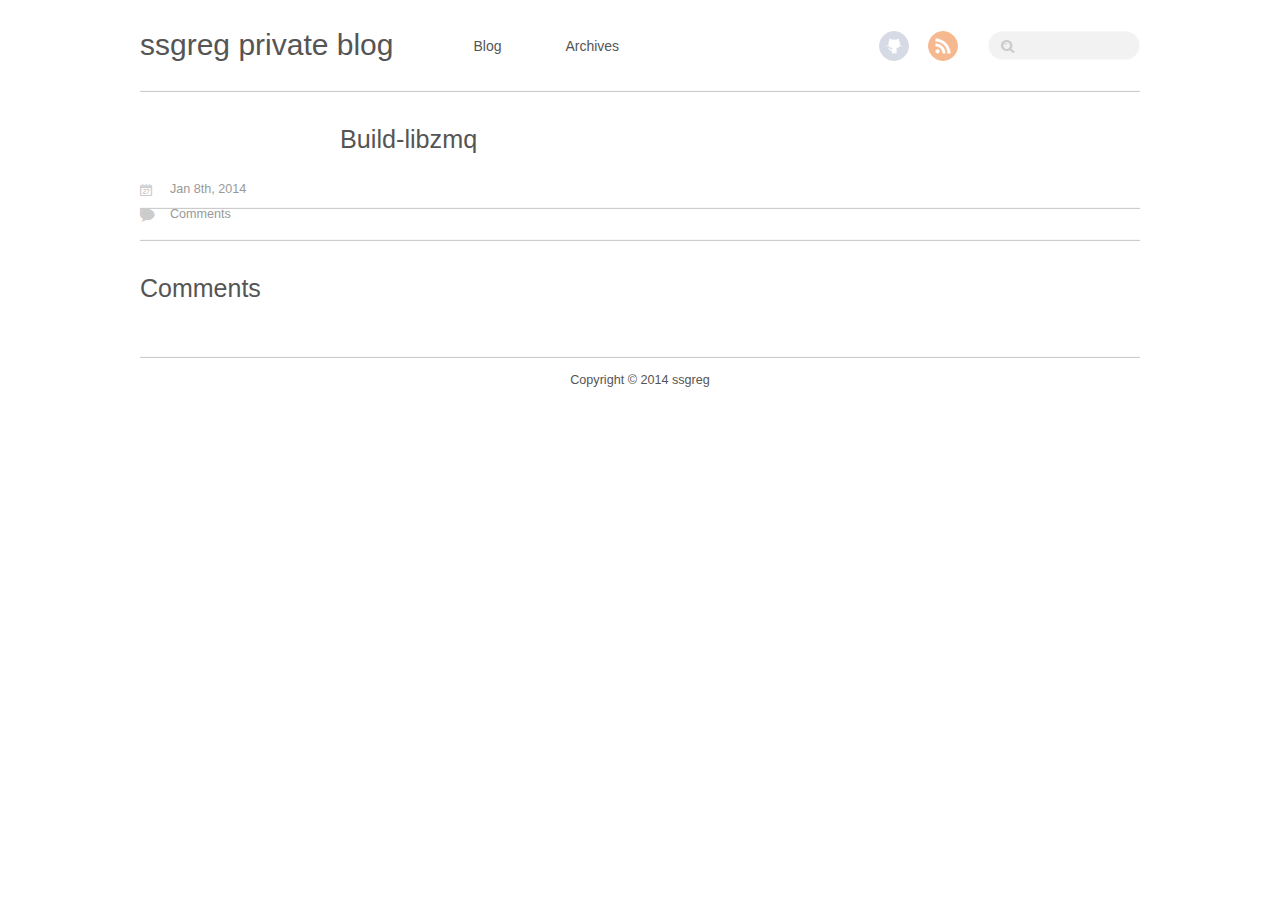
<file: blog/2014/01/08/build-libzmq/index.html>
<!DOCTYPE HTML>
<html>
<head>
	<meta charset="utf-8">
	<title>build-libzmq - ssgreg private blog</title>
	<meta name="author" content="ssgreg">

	
	<meta name="description" content=" Jan 8th, 2014 Comments ">
	
	<meta name="viewport" content="width=device-width, initial-scale=1, maximum-scale=1">

	<link href="/atom.xml" rel="alternate" title="ssgreg private blog" type="application/atom+xml">
	<link rel="canonical" href="">
	<link href="/favicon.png" rel="shortcut icon">
	<link href="/stylesheets/screen.css" media="screen, projection" rel="stylesheet" type="text/css">
	<!--[if lt IE 9]><script src="//html5shiv.googlecode.com/svn/trunk/html5.js"></script><![endif]-->
	<script src="//ajax.googleapis.com/ajax/libs/jquery/1.7.2/jquery.min.js"></script>
	
</head>

<body>
	<header id="header" class="inner"><h1><a href="/">ssgreg private blog</a></h1>
<nav id="main-nav"><ul class="main">
	<li><a href="/">Blog</a></li>
	<li><a href="/blog/archives">Archives</a></li>
</ul>
</nav>
<nav id="mobile-nav">
	<div class="alignleft menu">
		<a class="button">Menu</a>
		<div class="container"><ul class="main">
	<li><a href="/">Blog</a></li>
	<li><a href="/blog/archives">Archives</a></li>
</ul>
</div>
	</div>
	<div class="alignright search">
		<a class="button"></a>
		<div class="container">
			<form action="http://google.com/search" method="get">
				<input type="text" name="q" results="0">
				<input type="hidden" name="q" value="site:ssgreg.com">
			</form>
		</div>
	</div>
</nav>
<nav id="sub-nav" class="alignright">
	<div class="social">
		
		
		
		
		<a class="github" href="https://github.com/ssgreg" title="GitHub">GitHub</a>
		
		
		
		
		
		<a class="rss" href="/atom.xml" title="RSS">RSS</a>
		
	</div>
	<form class="search" action="http://google.com/search" method="get">
		<input class="alignright" type="text" name="q" results="0">
		<input type="hidden" name="q" value="site:ssgreg.com">
	</form>
</nav>

</header>
	
		
	
	<div id="content" class="inner"><article class="post">
	<h1 class="title">Build-libzmq</h1>
	<div class="entry-content">
</div>


<div class="meta">
	<div class="date">








  


<time datetime="2014-01-08T22:02:00+04:00" pubdate data-updated="true">Jan 8<span>th</span>, 2014</time></div>
	<div class="tags">

</div>
	
		<span class="comments"><a href="/blog/2014/01/08/build-libzmq/#disqus_thread">Comments</a></span>
	
</div></article>

	<div class="share">
	<div class="addthis_toolbox addthis_default_style ">
	
	<a class="addthis_button_facebook_like" fb:like:layout="button_count"></a>
	
	
	<a class="addthis_button_tweet"></a>
	
	
	<a class="addthis_counter addthis_pill_style"></a>
	</div>
  <script type="text/javascript" src="http://s7.addthis.com/js/250/addthis_widget.js#pubid="></script>
</div>



<section id="comment">
    <h1 class="title">Comments</h1>
    <div id="disqus_thread" aria-live="polite"><noscript>Please enable JavaScript to view the <a href="http://disqus.com/?ref_noscript">comments powered by Disqus.</a></noscript>
</div>
</section>
</div>
	<footer id="footer" class="inner">Copyright &copy; 2014

    ssgreg

</footer>
	<script src="/javascripts/slash.js"></script>
<script src="/javascripts/jquery.fancybox.pack.js"></script>
<script type="text/javascript">
(function($){
	$('.fancybox').fancybox();
})(jQuery);
</script> <!-- Delete or comment this line to disable Fancybox -->


<script type="text/javascript">
      var disqus_shortname = 'ssgreg';
      
        
        // var disqus_developer = 1;
        var disqus_identifier = 'http://ssgreg.com/blog/2014/01/08/build-libzmq/';
        var disqus_url = 'http://ssgreg.com/blog/2014/01/08/build-libzmq/';
        var disqus_script = 'embed.js';
      
    (function () {
      var dsq = document.createElement('script'); dsq.type = 'text/javascript'; dsq.async = true;
      dsq.src = 'http://' + disqus_shortname + '.disqus.com/' + disqus_script;
      (document.getElementsByTagName('head')[0] || document.getElementsByTagName('body')[0]).appendChild(dsq);
    }());
</script>



	<script type="text/javascript">
		var _gaq = _gaq || [];
		_gaq.push(['_setAccount', 'UA-35502915-1']);
		_gaq.push(['_trackPageview']);

		(function() {
			var ga = document.createElement('script'); ga.type = 'text/javascript'; ga.async = true;
			ga.src = ('https:' == document.location.protocol ? 'https://ssl' : 'http://www') + '.google-analytics.com/ga.js';
			var s = document.getElementsByTagName('script')[0]; s.parentNode.insertBefore(ga, s);
		})();
	</script>



</body>
</html>
</file>
<file: stylesheets/screen.css>
@font-face{font-family:'FontAwesome';src:url("/font/fontawesome-webfont.eot");src:url("/font/fontawesome-webfont.eot?#iefix") format("embedded-opentype"),url("/font/fontawesome-webfont.woff") format("woff"),url("/font/fontawesome-webfont.ttf") format("truetype"),url("/font/fontawesome-webfont.svgz#FontAwesomeRegular") format("svg"),url("/font/fontawesome-webfont.svg#FontAwesomeRegular") format("svg");font-weight:normal;font-style:normal}*{margin:0;padding:0}body{font-family:"HelveticaNeue-Light","Helvetica Neue Light","Helvetica Neue",Helvetica,Arial,sans-serif;font-weight:300;font-size:14px;background:#fff;color:#555}@media screen and (max-width: 1040px){body{margin:0 20px}}@media screen and (max-width: 600px){body{font-size:13px}}h1{font-size:1.8em}h2{font-size:1.5em}h3{font-size:1.3em}a{text-decoration:none;outline-width:0;color:#258fb8}.alignleft{float:left}.alignright{float:right}.clearfix{*zoom:1}.clearfix:after{content:"";display:table;clear:both}.inner{width:1000px;margin:0 auto}@media screen and (max-width: 1040px){.inner{width:100%}}.pullquote-right:before,.pullquote-left:before{padding:0;border:none;content:attr(data-pullquote);float:right;width:45%;margin:.5em 0 1em 1.5em;position:relative;top:7px;font-size:1.4em;line-height:1.45em}.pullquote-left:before{float:left;margin:.5em 1.5em 1em 0}#header{height:30px;padding:30px 0;border-bottom:1px solid #f8f8f8;line-height:30px}@media screen and (max-width: 1040px){#header{height:auto;position:relative;padding-bottom:10px}}#header a{color:#555;-webkit-transition:color 0.3s;-moz-transition:color 0.3s;-o-transition:color 0.3s;transition:color 0.3s}#header a:hover{color:#258fb8}#header h1{float:left;font-weight:300;font-size:30px}@media screen and (max-width: 1040px){#header h1{float:none}}#main-nav{float:left;margin-left:30px}@media screen and (max-width: 1040px){#main-nav{float:none;margin-left:0;margin-top:15px}}@media screen and (max-width: 600px){#main-nav>ul{display:none}}#main-nav>ul>li{margin-left:50px;display:-moz-inline-stack;display:inline-block;vertical-align:middle;*vertical-align:auto;zoom:1;*display:inline}@media screen and (max-width: 1040px){#main-nav>ul>li{margin-left:0;margin-right:50px}#main-nav>ul>li:last-of-type{margin-right:0}}#main-nav>ul>li:hover>a{color:#258fb8}#main-nav>ul>li>a{padding:38px 0;margin-top:-38px}#main-nav>ul>li>a:after{content:"\f078";color:#ccc;font:12px FontAwesome;padding-left:10px}#main-nav>ul>li>a:only-child:after{content:""}@media screen and (max-width: 1040px){#main-nav>ul>li>a{padding:18px 0}}#main-nav>ul ul{position:absolute;top:60px;left:-15px;z-index:10;white-space:nowrap;background:#f8f8f8;border:1px solid #ccc;list-style:none;display:none;-webkit-box-shadow:0 4px 8px rgba(0,0,0,0.1);-moz-box-shadow:0 4px 8px rgba(0,0,0,0.1);box-shadow:0 4px 8px rgba(0,0,0,0.1);-webkit-border-radius:0 0 5px 5px;-moz-border-radius:0 0 5px 5px;-ms-border-radius:0 0 5px 5px;-o-border-radius:0 0 5px 5px;border-radius:0 0 5px 5px}@media screen and (max-width: 1040px){#main-nav>ul ul{top:40px}}#main-nav>ul ul ul{-webkit-border-radius:0 5px 5px 5px;-moz-border-radius:0 5px 5px 5px;-ms-border-radius:0 5px 5px 5px;-o-border-radius:0 5px 5px 5px;border-radius:0 5px 5px 5px}#main-nav>ul ul li{border-top:1px solid #fff;border-bottom:1px solid #ccc}#main-nav>ul ul li:hover{background:#d5d5d5}#main-nav>ul ul li:first-of-type{border-top:none}#main-nav>ul ul li:first-of-type ul{-webkit-border-radius:0 0 5px 5px;-moz-border-radius:0 0 5px 5px;-ms-border-radius:0 0 5px 5px;-o-border-radius:0 0 5px 5px;border-radius:0 0 5px 5px}#main-nav>ul ul li:last-of-type{border-bottom:none}#main-nav>ul ul li>a{display:block;padding:5px 15px}#main-nav>ul ul li>a:after{content:"\f054";color:#999;font:12px FontAwesome;padding-left:10px}#main-nav>ul ul li>a:hover{color:#555}#main-nav>ul ul li>a:only-child:after{content:""}#main-nav>ul ul ul{top:0;left:100%}#main-nav>ul li{position:relative}#main-nav>ul li:hover>ul{display:block}#main-nav select{display:none;margin-bottom:10px}@media screen and (max-width: 600px){#main-nav select{display:block}}#mobile-nav{display:none;height:37px;position:relative}@media screen and (max-width: 600px){#mobile-nav{display:block}}#mobile-nav a{display:block}#mobile-nav .button{cursor:pointer}#mobile-nav .container{display:none}#mobile-nav .menu{position:relative;width:100%}#mobile-nav .menu .button{background:#f2f2f2;border:1px solid #f8f8f8;color:#999;padding:0 60px 0 10px;position:relative;-webkit-border-radius:5px;-moz-border-radius:5px;-ms-border-radius:5px;-o-border-radius:5px;border-radius:5px}#mobile-nav .menu .button:hover{color:#999}#mobile-nav .menu .button.on{color:#666;-webkit-border-radius:5px 5px 5px 0;-moz-border-radius:5px 5px 5px 0;-ms-border-radius:5px 5px 5px 0;-o-border-radius:5px 5px 5px 0;border-radius:5px 5px 5px 0}#mobile-nav .menu .button.on:before{content:"\f077"}#mobile-nav .menu .button:before{content:"\f078";color:#f8f8f8;font:16px FontAwesome;line-height:30px;position:absolute;top:0;right:40px}#mobile-nav .menu .container{background:#f2f2f2;border:1px solid #ddd;border-top:none;position:absolute;top:31px;z-index:1;-webkit-border-radius:0 0 5px 5px;-moz-border-radius:0 0 5px 5px;-ms-border-radius:0 0 5px 5px;-o-border-radius:0 0 5px 5px;border-radius:0 0 5px 5px}#mobile-nav .menu .container ul{list-style:none}#mobile-nav .menu .container ul ul{margin-left:20px}#mobile-nav .menu .container a{padding:0 10px}#mobile-nav .search{position:absolute;top:0;right:0}#mobile-nav .search .button{background:#f8f8f8;width:30px;height:30px;position:absolute;top:1px;right:-1px;-webkit-border-radius:0 5px 5px 0;-moz-border-radius:0 5px 5px 0;-ms-border-radius:0 5px 5px 0;-o-border-radius:0 5px 5px 0;border-radius:0 5px 5px 0}#mobile-nav .search .button:before{content:"\f002";color:#f2f2f2;font:20px FontAwesome;line-height:30px;position:absolute;top:0;left:7px}#mobile-nav .search .button.on{background:#ccc}#mobile-nav .search .button.on:before{content:"\f00d"}#mobile-nav .search .container{position:absolute;right:51px;z-index:1}#mobile-nav .search input[type="text"]{background:#fff;border:1px solid #f8f8f8;border-right:none;color:#999;font:13px "HelveticaNeue-Light","Helvetica Neue Light","Helvetica Neue",Helvetica,Arial,sans-serif;height:30px;width:100%;padding:0 10px;-webkit-border-radius:5px 0 0 5px;-moz-border-radius:5px 0 0 5px;-ms-border-radius:5px 0 0 5px;-o-border-radius:5px 0 0 5px;border-radius:5px 0 0 5px}@media screen and (max-width: 1040px){#sub-nav{position:absolute;top:30px;right:0}}@media screen and (max-width: 600px){#sub-nav{display:none}}#sub-nav .search{float:left;margin-top:1px;position:relative}@media screen and (max-width: 1040px){#sub-nav .search{float:none;margin-top:15px}}#sub-nav .search:before{content:"\f002";color:#ccc;font:18px FontAwesome;line-height:30px;position:absolute;top:0;right:125px}#sub-nav .search input[type="text"]{background:#f2f2f2;color:#999;border:1px solid #f8f8f8;font:13px "HelveticaNeue-Light","Helvetica Neue Light","Helvetica Neue",Helvetica,Arial,sans-serif;padding:6px 15px 6px 35px;width:100px;-webkit-transition:0.3s;-moz-transition:0.3s;-o-transition:0.3s;transition:0.3s;-webkit-border-radius:15px;-moz-border-radius:15px;-ms-border-radius:15px;-o-border-radius:15px;border-radius:15px}#sub-nav .search input[type="text"]:focus,#sub-nav .search input[type="text"]:active{background:#fff;border-top:1px solid #f8f8f8;color:#555;outline:none}#sub-nav .social{float:left;margin-right:15px}@media screen and (max-width: 1040px){#sub-nav .social{float:none;margin-right:0}#sub-nav .social a:last-of-type{margin-right:0}}#sub-nav .social a{-webkit-border-radius:50%;-moz-border-radius:50%;-ms-border-radius:50%;-o-border-radius:50%;border-radius:50%;display:-moz-inline-stack;display:inline-block;vertical-align:middle;*vertical-align:auto;zoom:1;*display:inline;text-indent:-9999px;margin-right:15px;opacity:0.5;width:28px;height:28px;-webkit-transition:0.3s;-moz-transition:0.3s;-o-transition:0.3s;transition:0.3s}#sub-nav .social a:hover{opacity:1}#sub-nav .social a.facebook{background:url('/images/social/facebook.png?1350279504') center no-repeat #3b5998;border:1px solid #3B5998}#sub-nav .social a.facebook:hover{border:1px solid #2d4373}#sub-nav .social a.google{background:url('/images/social/google.png?1350279504') center no-repeat #c83d20;border:1px solid #C83D20}#sub-nav .social a.google:hover{border:1px solid #9c3019}#sub-nav .social a.twitter{background:url('/images/social/twitter.png?1350279504') center no-repeat #55cff8;border:1px solid #55CFF8}#sub-nav .social a.twitter:hover{border:1px solid #24c1f6}#sub-nav .social a.github{background:url('/images/social/github.png?1350279504') center no-repeat #afb6ca;border:1px solid #afb6ca}#sub-nav .social a.github:hover{border:1px solid #909ab6}#sub-nav .social a.linkedin{background:url('/images/social/linkedin.png?1350279504') center no-repeat #005a87;border:1px solid #005A87}#sub-nav .social a.linkedin:hover{border:1px solid #003854}#sub-nav .social a.pinterest{background:url('/images/social/pinterest.png?1350279504') center no-repeat #be4037;border:1px solid #be4037}#sub-nav .social a.pinterest:hover{border:1px solid #96332c}#sub-nav .social a.delicious{background:url('/images/social/delicious.png?1350279504') center no-repeat #3271cb;border:1px solid #3271cb}#sub-nav .social a.delicious:hover{border:1px solid #285aa2}#sub-nav .social a.rss{background:url('/images/social/rss.png?1350279504') center no-repeat #ef7522;border:1px solid #EF7522}#sub-nav .social a.rss:hover{border:1px solid #cf5d0f}#pagenavi{padding:20px 0;height:20px;line-height:20px;position:relative;border-top:1px solid #ccc;border-bottom:1px solid #f8f8f8}#pagenavi a:hover{text-decoration:underline}#pagenavi .prev,#pagenavi .next{position:absolute}#pagenavi .prev{padding-left:30px;left:0}#pagenavi .prev:before{content:"\f060";font:1.3em FontAwesome;position:absolute;left:0}#pagenavi .next{padding-right:30px;right:0}#pagenavi .next:before{content:"\f061";font:1.3em FontAwesome;position:absolute;right:0}#pagenavi .center{text-align:center;width:100%;display:block}@media screen and (max-width: 400px){#pagenavi .center{display:none}}article{border-bottom:1px solid #f8f8f8;border-top:1px solid #ccc;padding:30px 0;position:relative}@media screen and (max-width: 800px){article{padding-bottom:15px}}@media screen and (max-width: 600px){article{padding:15px 0}}article h1.title{font-weight:300;line-height:35px;margin-bottom:20px}article h1.title a{color:#555}article .entry-content{line-height:2;text-align:justify}article .entry-content a:hover{text-decoration:underline}article .entry-content .more-link{display:block;margin-top:16px;padding-left:30px;position:relative}article .entry-content .more-link:before{content:"\f061";font:1.3em FontAwesome;line-height:1.6em;position:absolute;left:0}article .entry-content p,article .entry-content blockquote,article .entry-content ul,article .entry-content ol,article .entry-content dl,article .entry-content table,article .entry-content iframe,article .entry-content h1,article .entry-content h2,article .entry-content h3,article .entry-content h4,article .entry-content h5,article .entry-content h6,article .entry-content .video-container{margin-top:10px}article .entry-content ul,article .entry-content ol,article .entry-content dl{margin-left:20px}article .entry-content ul ul,article .entry-content ul ol,article .entry-content ul dl,article .entry-content ol ul,article .entry-content ol ol,article .entry-content ol dl,article .entry-content dl ul,article .entry-content dl ol,article .entry-content dl dl{margin-top:0}article .entry-content strong{font-weight:bold}article .entry-content em{font-style:italic}article .entry-content p{margin-top:10px}article .entry-content h2{font-weight:300;border-bottom:1px solid #f8f8f8;position:relative}article .entry-content h2:before{content:"";position:absolute;bottom:-2px;border-bottom:1px solid #ccc;width:100%}article .entry-content img,article .entry-content video{max-width:100%;height:auto}article .entry-content blockquote{background:#f8f8f8;border-left:5px solid #ccc;padding:15px 20px;margin-top:10px}article .entry-content blockquote>p:first-of-type{margin-top:0}article .entry-content iframe{border:none}article .entry-content table{background:#f8f8f8;border:1px solid #ccc;border-spacing:0;margin-top:10px}article .entry-content table th{background:#ccc;padding:0 15px}article .entry-content table td{text-align:center}article .entry-content table tr:nth-of-type(2n){background:#d5d5d5}article .entry-content .caption{display:block;font-size:0.9em;color:#999;padding-left:25px;position:relative}article .entry-content .caption:before{content:"\f040";color:#ccc;font:1.3em FontAwesome;line-height:1.6em;position:absolute;left:0}article .entry-content .video-container{position:relative;padding-bottom:56.25%;padding-top:30px;height:0;overflow:hidden}article .entry-content .video-container iframe,article .entry-content .video-container object,article .entry-content .video-container embed{position:absolute;top:0;left:0;width:100%;height:100%;margin-top:0}.share{padding:15px 0;border-top:1px solid #ccc;border-bottom:1px solid #f8f8f8}.post h1.title,.post .entry-content{margin-left:200px}@media screen and (max-width: 800px){.post h1.title,.post .entry-content{margin-left:0}}.post .meta{position:absolute;top:85px;line-height:2;font-size:0.9em;color:#999;width:170px}@media screen and (max-width: 800px){.post .meta{margin-top:15px;position:static;width:auto}}.post .meta a{color:#999;-webkit-transition:0.3s;-moz-transition:0.3s;-o-transition:0.3s;transition:0.3s}.post .meta a:hover{color:#555}.post .meta .date,.post .meta .tags,.post .meta .comments{padding-left:30px;position:relative}.post .meta .date:before,.post .meta .tags:before,.post .meta .comments:before{color:#ccc;font:1.3em FontAwesome;line-height:1.6em;position:absolute;left:0}@media screen and (max-width: 800px){.post .meta .date,.post .meta .tags,.post .meta .comments{display:-moz-inline-stack;display:inline-block;vertical-align:middle;*vertical-align:auto;zoom:1;*display:inline;margin-right:30px}}.post .meta .date:before{content:"\f073"}.post .meta .tags:before{content:"\f02c"}.post .meta .comments:before{content:"\f075"}.archives{position:relative}.archives:last-of-type:before{content:"";position:absolute;bottom:0;width:200px;border-top:1px solid #f8f8f8}.archives .year{line-height:35px;width:200px;position:absolute;top:0;padding-top:15px;border-top:1px solid #fff}.archives .year:before{content:"";position:absolute;top:-2px;width:100%;border-top:1px solid #f8f8f8}@media screen and (max-width: 600px){.archives .year{position:relative;width:100%}}.archives article{margin-left:200px;padding:15px 0}@media screen and (max-width: 600px){.archives article{margin-left:0}.archives article:first-of-type{border-top:none;padding-top:30px}}.archives article .title{margin-bottom:0}.archives article .meta{color:#999;font-size:0.9em;line-height:2;margin-top:15px}@media screen and (max-width: 600px){.archives article .meta{display:none}}.archives article .meta span{margin-right:30px;display:-moz-inline-stack;display:inline-block;vertical-align:middle;*vertical-align:auto;zoom:1;*display:inline}.archives article .meta span:before{color:#ccc;font:1.3em FontAwesome;padding-right:10px}.archives article .meta a{color:#999;-webkit-transition:0.3s;-moz-transition:0.3s;-o-transition:0.3s;transition:0.3s}.archives article .meta a:hover{color:#555}.archives article .meta .date:before{content:"\f073"}.archives article .meta .tags:before{content:"\f02c"}.archives article .meta .comments:before{content:"\f075"}#comment{padding:30px 0;border-top:1px solid #ccc;border-bottom:1px solid #f8f8f8}#comment h1.title{font-size:25px;font-weight:300;line-height:35px;margin-bottom:20px}footer{padding:15px 0;border-top:1px solid #ccc;text-align:center;font-size:0.9em}article code,article pre{background:#f8f8f8;border:1px solid #ccc;font-family:Menlo,Monaco,"Andale Mono","lucida console","Courier New",monospace}article code{font-size:0.9em;padding:1px 3px;margin:0 3px;-webkit-border-radius:5px;-moz-border-radius:5px;-ms-border-radius:5px;-o-border-radius:5px;border-radius:5px}article pre{font-size:1 / 0.9em;line-height:1.5;margin-top:10px;padding:5px 15px;overflow-x:auto;-webkit-border-radius:5px;-moz-border-radius:5px;-ms-border-radius:5px;-o-border-radius:5px;border-radius:5px}article pre code{background:none;border:none;padding:0;margin:0;-webkit-border-radius:0;-moz-border-radius:0;-ms-border-radius:0;-o-border-radius:0;border-radius:0}figure.code{background:#f8f8f8;border:1px solid #ccc;margin-top:10px;padding:5px 15px;-webkit-border-radius:5px;-moz-border-radius:5px;-ms-border-radius:5px;-o-border-radius:5px;border-radius:5px}figure.code figcaption{font-size:0.9em;position:relative}figure.code figcaption span{margin:-5px -15px 0;padding:5px 15px;display:block;background:-webkit-gradient(linear, 50% 0%, 50% 100%, color-stop(0%, #cccccc), color-stop(100%, #f8f8f8));background:-webkit-linear-gradient(top, #cccccc,#f8f8f8);background:-moz-linear-gradient(top, #cccccc,#f8f8f8);background:-o-linear-gradient(top, #cccccc,#f8f8f8);background:linear-gradient(top, #cccccc,#f8f8f8)}figure.code figcaption span:empty{display:none}figure.code figcaption a{position:absolute;top:5px;right:0}figure.code code,figure.code pre{background:none;border:none;padding:0;margin:0;-webkit-border-radius:0;-moz-border-radius:0;-ms-border-radius:0;-o-border-radius:0;border-radius:0}figure.code .highlight{overflow-x:auto}figure.code .line-numbers{border-right:1px solid #ccc;font-family:Menlo,Monaco,"Andale Mono","lucida console","Courier New",monospace;padding-right:0px;text-align:right}figure.code table{border:none;text-align:left;margin-top:0}figure.code table td{text-align:left}figure.code td.code{width:100%;padding-left:0px;overflow-x:auto}.entry-content .gist{background:#f8f8f8;color:#555;padding:30px 15px 5px;margin-top:10px;border:1px solid #ccc;position:relative;overflow:hidden;-webkit-border-radius:5px;-moz-border-radius:5px;-ms-border-radius:5px;-o-border-radius:5px;border-radius:5px}.entry-content .gist .gist-file{margin:0}.entry-content .gist .gist-file .gist-data{background:none;border:none}.entry-content .gist .gist-file .gist-data pre{font:0.9em Menlo,Monaco,"Andale Mono","lucida console","Courier New",monospace;line-height:1.5}.entry-content .gist .gist-file .gist-meta{font:300 0.9em "HelveticaNeue-Light","Helvetica Neue Light","Helvetica Neue",Helvetica,Arial,sans-serif;line-height:1.5;margin:0 -16px -6px;padding:5px 15px;background:-webkit-gradient(linear, 50% 0%, 50% 100%, color-stop(0%, #f8f8f8), color-stop(100%, #cccccc));background:-webkit-linear-gradient(top, #f8f8f8,#cccccc);background:-moz-linear-gradient(top, #f8f8f8,#cccccc);background:-o-linear-gradient(top, #f8f8f8,#cccccc);background:linear-gradient(top, #f8f8f8,#cccccc)}.entry-content .gist .gist-file .gist-meta a{color:#258fb8}.entry-content .gist .gist-file .gist-meta a:first-of-type{position:absolute;top:5px;right:15px;z-index:1}.entry-content .gist .gist-file .gist-meta a:nth-of-type(2){position:absolute;top:0;left:0;padding:5px 15px;width:100%;background:-webkit-gradient(linear, 50% 0%, 50% 100%, color-stop(0%, #cccccc), color-stop(100%, #f8f8f8));background:-webkit-linear-gradient(top, #cccccc,#f8f8f8);background:-moz-linear-gradient(top, #cccccc,#f8f8f8);background:-o-linear-gradient(top, #cccccc,#f8f8f8);background:linear-gradient(top, #cccccc,#f8f8f8)}figure.code .c,.gist-highlight .c{color:#93a1a1 !important;font-style:italic !important}figure.code .cm,.gist-highlight .cm{color:#93a1a1 !important;font-style:italic !important}figure.code .cp,.gist-highlight .cp{color:#93a1a1 !important;font-style:italic !important}figure.code .c1,.gist-highlight .c1{color:#93a1a1 !important;font-style:italic !important}figure.code .cs,.gist-highlight .cs{color:#93a1a1 !important;font-weight:bold !important;font-style:italic !important}figure.code .err,.gist-highlight .err{color:#dc322f !important;background:none !important}figure.code .k,.gist-highlight .k{color:#cb4b16 !important}figure.code .o,.gist-highlight .o{color:#586e75 !important;font-weight:bold !important}figure.code .p,.gist-highlight .p{color:#586e75 !important}figure.code .ow,.gist-highlight .ow{color:#2aa198 !important;font-weight:bold !important}figure.code .gd,.gist-highlight .gd{color:#586e75 !important;background-color:#f4c5b6 !important;display:inline-block}figure.code .gd .x,.gist-highlight .gd .x{color:#586e75 !important;background-color:#f1b1a4 !important;display:inline-block}figure.code .ge,.gist-highlight .ge{color:#586e75 !important;font-style:italic !important}figure.code .gh,.gist-highlight .gh{color:#93a1a1 !important}figure.code .gi,.gist-highlight .gi{color:#586e75 !important;background-color:#e5e3b5 !important;display:inline-block}figure.code .gi .x,.gist-highlight .gi .x{color:#586e75 !important;background-color:#cdd088 !important;display:inline-block}figure.code .gs,.gist-highlight .gs{color:#586e75 !important;font-weight:bold !important}figure.code .gu,.gist-highlight .gu{color:#6c71c4 !important}figure.code .kc,.gist-highlight .kc{color:#859900 !important;font-weight:bold !important}figure.code .kd,.gist-highlight .kd{color:#268bd2 !important}figure.code .kp,.gist-highlight .kp{color:#cb4b16 !important;font-weight:bold !important}figure.code .kr,.gist-highlight .kr{color:#d33682 !important;font-weight:bold !important}figure.code .kt,.gist-highlight .kt{color:#2aa198 !important}figure.code .n,.gist-highlight .n{color:#268bd2 !important}figure.code .na,.gist-highlight .na{color:#268bd2 !important}figure.code .nb,.gist-highlight .nb{color:#859900 !important}figure.code .nc,.gist-highlight .nc{color:#d33682 !important}figure.code .no,.gist-highlight .no{color:#b58900 !important}figure.code .nl,.gist-highlight .nl{color:#859900 !important}figure.code .ne,.gist-highlight .ne{color:#268bd2 !important;font-weight:bold !important}figure.code .nf,.gist-highlight .nf{color:#268bd2 !important;font-weight:bold !important}figure.code .nn,.gist-highlight .nn{color:#b58900 !important}figure.code .nt,.gist-highlight .nt{color:#268bd2 !important;font-weight:bold !important}figure.code .nx,.gist-highlight .nx{color:#b58900 !important}figure.code .vg,.gist-highlight .vg{color:#268bd2 !important}figure.code .vi,.gist-highlight .vi{color:#268bd2 !important}figure.code .nv,.gist-highlight .nv{color:#268bd2 !important}figure.code .mf,.gist-highlight .mf{color:#2aa198 !important}figure.code .m,.gist-highlight .m{color:#2aa198 !important}figure.code .mh,.gist-highlight .mh{color:#2aa198 !important}figure.code .mi,.gist-highlight .mi{color:#2aa198 !important}figure.code .s,.gist-highlight .s{color:#2aa198 !important}figure.code .sd,.gist-highlight .sd{color:#2aa198 !important}figure.code .s2,.gist-highlight .s2{color:#2aa198 !important}figure.code .se,.gist-highlight .se{color:#dc322f !important}figure.code .si,.gist-highlight .si{color:#268bd2 !important}figure.code .sr,.gist-highlight .sr{color:#2aa198 !important}figure.code .s1,.gist-highlight .s1{color:#2aa198 !important}#banner{color:#999;padding:30px 0;line-height:30px;text-align:center;position:relative;display:none;border-top:1px solid #ccc;border-bottom:1px solid #f8f8f8}#banner:hover a{color:#258fb8}#banner a{color:#999;-webkit-transition:0.3s;-moz-transition:0.3s;-o-transition:0.3s;transition:0.3s}#banner a:hover{text-decoration:underline}#banner small{position:absolute;right:0;bottom:0}#banner .loading{background:url('/images/ajax-loader.gif?1350554851') center no-repeat;text-indent:-9999px}#banner .container{height:30px;overflow:hidden;position:relative;display:none}#banner .container .feed{list-style:none;position:absolute;top:0;width:100%}#banner .container .feed li{position:relative}#banner .container .feed li small{position:absolute;right:0}/*! fancyBox v2.0.6 fancyapps.com | fancyapps.com/fancybox/#license */.fancybox-tmp iframe,.fancybox-tmp object{vertical-align:top;padding:0;margin:0}.fancybox-wrap{position:absolute;top:0;left:0;z-index:8020}.fancybox-skin{position:relative;padding:0;margin:0;background:#f9f9f9;color:#444;text-shadow:none;-webkit-border-radius:4px;-moz-border-radius:4px;-ms-border-radius:4px;-o-border-radius:4px;border-radius:4px}.fancybox-opened{z-index:8030}.fancybox-opened .fancybox-skin{-webkit-box-shadow:0 10px 25px rgba(0,0,0,0.5);-moz-box-shadow:0 10px 25px rgba(0,0,0,0.5);box-shadow:0 10px 25px rgba(0,0,0,0.5)}.fancybox-outer,.fancybox-inner{padding:0;margin:0;position:relative;outline:none}.fancybox-inner{overflow:hidden}.fancybox-type-iframe .fancybox-inner{-webkit-overflow-scrolling:touch}.fancybox-error{color:#444;font:14px/20px "Helvetica Neue",Helvetica,Arial,sans-serif;margin:0;padding:10px}.fancybox-image,.fancybox-iframe{display:block;width:100%;height:100%;border:0;padding:0;margin:0;vertical-align:top}.fancybox-image{max-width:100%;max-height:100%}#fancybox-loading,.fancybox-close,.fancybox-prev span,.fancybox-next span{background-image:url('/images/fancybox/fancybox_sprite.png?1350279504')}#fancybox-loading{position:fixed;top:50%;left:50%;margin-top:-22px;margin-left:-22px;background-position:0 -108px;opacity:0.8;cursor:pointer;z-index:8020}#fancybox-loading div{width:44px;height:44px;background:url('/images/fancybox/fancybox_loading.gif?1350279504') center center no-repeat}.fancybox-close{position:absolute;top:-18px;right:-18px;width:36px;height:36px;cursor:pointer;z-index:8040}.fancybox-nav{position:absolute;top:0;width:40%;height:100%;cursor:pointer;background:transparent url('/images/fancybox/blank.gif?1350279504');-webkit-tap-highlight-color:rgba(0,0,0,0);z-index:8040}.fancybox-prev{left:0}.fancybox-next{right:0}.fancybox-nav span{position:absolute;top:50%;width:36px;height:34px;margin-top:-18px;cursor:pointer;z-index:8040;visibility:hidden}.fancybox-prev span{left:20px;background-position:0 -36px}.fancybox-next span{right:20px;background-position:0 -72px}.fancybox-nav:hover span{visibility:visible}.fancybox-tmp{position:absolute;top:-9999px;left:-9999px;padding:0;overflow:visible;visibility:hidden}#fancybox-overlay{position:absolute;top:0;left:0;overflow:hidden;display:none;z-index:8010;background:#000}#fancybox-overlay.overlay-fixed{position:fixed;bottom:0;right:0}.fancybox-title{visibility:hidden;font:normal 13px/20px "Helvetica Neue",Helvetica,Arial,sans-serif;position:relative;text-shadow:none;z-index:8050}.fancybox-opened .fancybox-title{visibility:visible}.fancybox-title-float-wrap{position:absolute;bottom:0;right:50%;margin-bottom:-35px;z-index:8030;text-align:center}.fancybox-title-float-wrap .child{display:inline-block;margin-right:-100%;padding:2px 20px;background:transparent;background:rgba(0,0,0,0.8);text-shadow:0 1px 2px #222;color:#FFF;font-weight:bold;line-height:24px;white-space:nowrap;-webkit-border-radius:15px;-moz-border-radius:15px;-ms-border-radius:15px;-o-border-radius:15px;border-radius:15px}.fancybox-title-outside-wrap{position:relative;margin-top:10px;color:#fff}.fancybox-title-inside-wrap{margin-top:10px}.fancybox-title-over-wrap{position:absolute;bottom:0;left:0;color:#fff;padding:10px;background:#000;background:rgba(0,0,0,0.8)}
</file>
